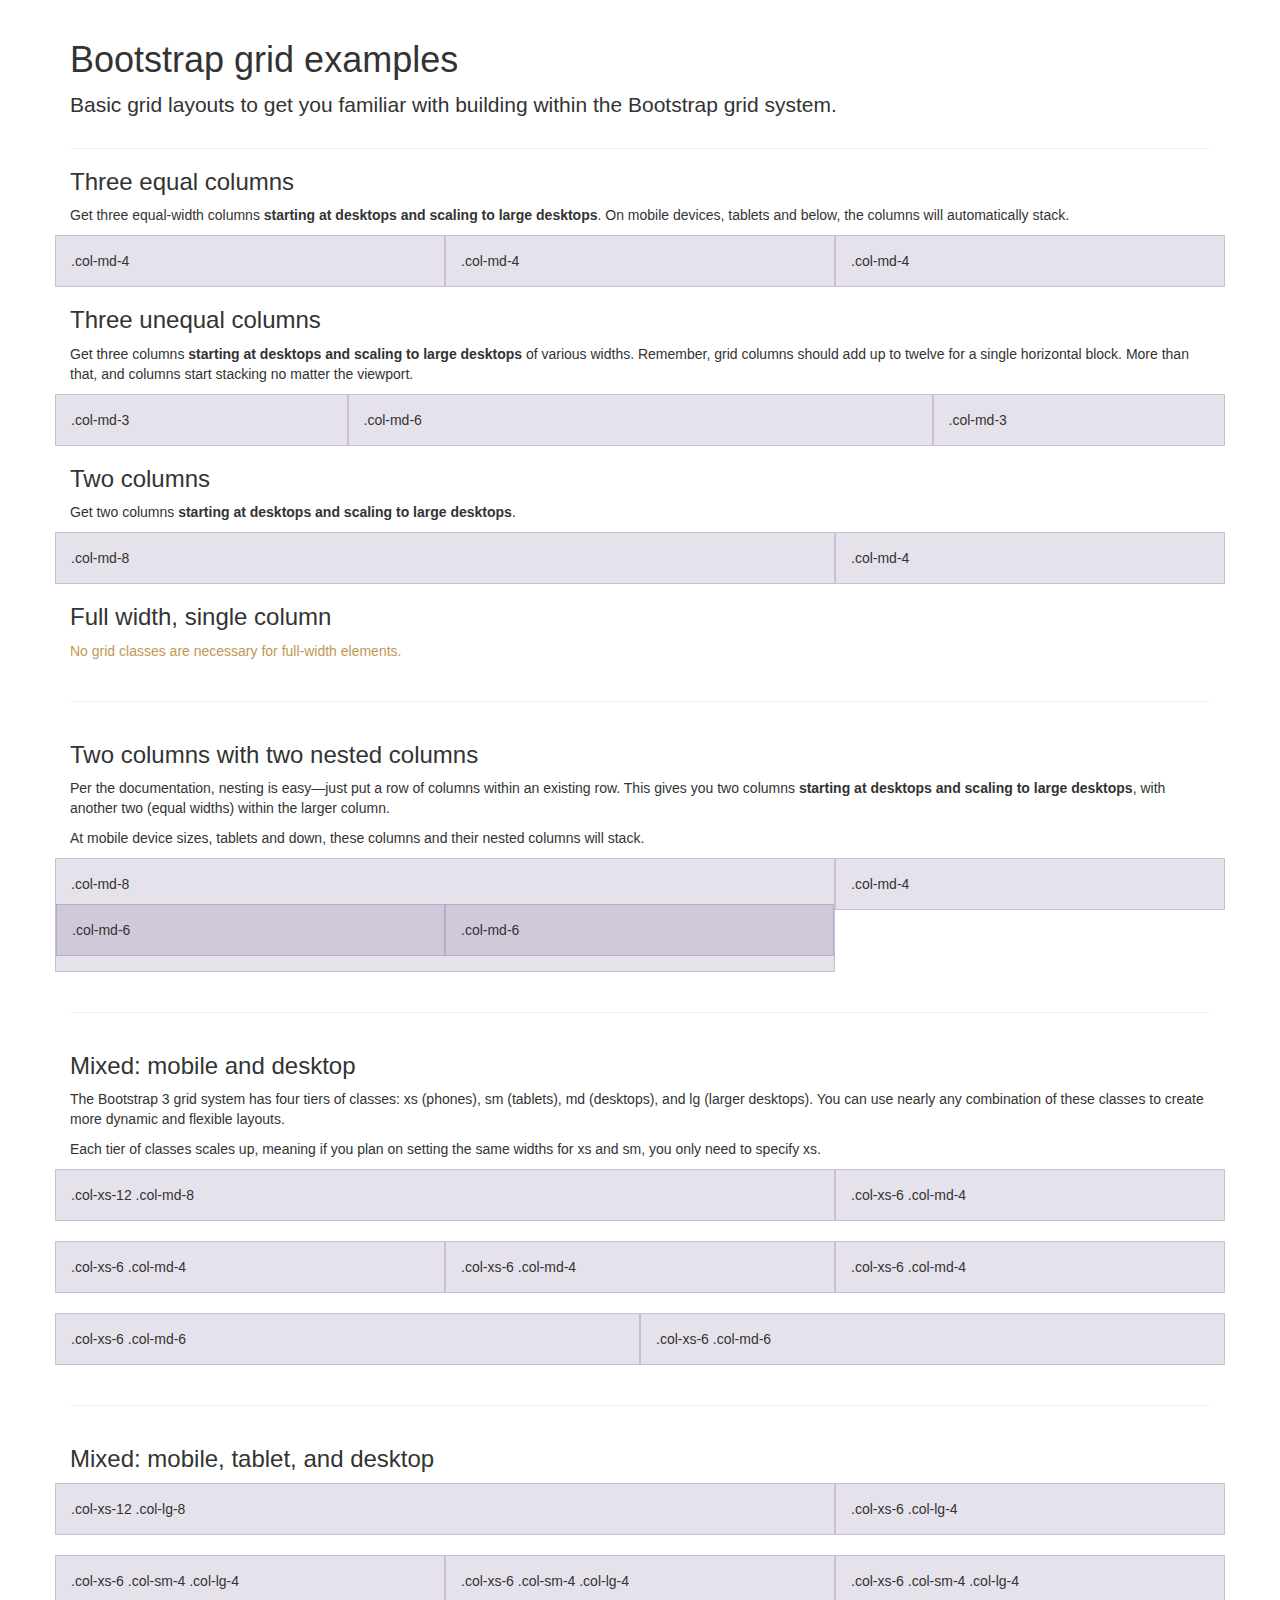
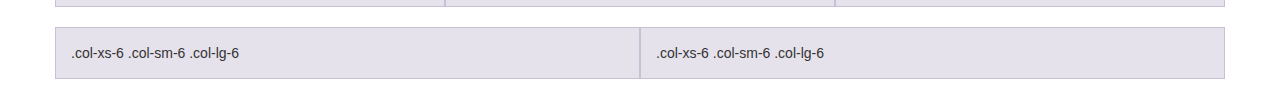
<file: src/files/vendor/twitter-bootstrap/examples/grid/index.html>
<!DOCTYPE html>
<html lang="en">
  <head>
    <meta charset="utf-8">
    <meta name="viewport" content="width=device-width, initial-scale=1.0">
    <meta name="description" content="">
    <meta name="author" content="">
    <link rel="shortcut icon" href="../../assets/ico/favicon.png">

    <title>Grid Template for Bootstrap</title>

    <!-- Bootstrap core CSS -->
    <link href="../../dist/css/bootstrap.css" rel="stylesheet">

    <!-- Custom styles for this template -->
    <link href="grid.css" rel="stylesheet">

    <!-- HTML5 shim and Respond.js IE8 support of HTML5 elements and media queries -->
    <!--[if lt IE 9]>
      <script src="../../assets/js/html5shiv.js"></script>
      <script src="../../assets/js/respond.min.js"></script>
    <![endif]-->
  </head>

  <body>
    <div class="container">

      <div class="page-header">
        <h1>Bootstrap grid examples</h1>
        <p class="lead">Basic grid layouts to get you familiar with building within the Bootstrap grid system.</p>
      </div>

      <h3>Three equal columns</h3>
      <p>Get three equal-width columns <strong>starting at desktops and scaling to large desktops</strong>. On mobile devices, tablets and below, the columns will automatically stack.</p>
      <div class="row">
        <div class="col-md-4">.col-md-4</div>
        <div class="col-md-4">.col-md-4</div>
        <div class="col-md-4">.col-md-4</div>
      </div>

      <h3>Three unequal columns</h3>
      <p>Get three columns <strong>starting at desktops and scaling to large desktops</strong> of various widths. Remember, grid columns should add up to twelve for a single horizontal block. More than that, and columns start stacking no matter the viewport.</p>
      <div class="row">
        <div class="col-md-3">.col-md-3</div>
        <div class="col-md-6">.col-md-6</div>
        <div class="col-md-3">.col-md-3</div>
      </div>

      <h3>Two columns</h3>
      <p>Get two columns <strong>starting at desktops and scaling to large desktops</strong>.</p>
      <div class="row">
        <div class="col-md-8">.col-md-8</div>
        <div class="col-md-4">.col-md-4</div>
      </div>

      <h3>Full width, single column</h3>
      <p class="text-warning">No grid classes are necessary for full-width elements.</p>

      <hr>

      <h3>Two columns with two nested columns</h3>
      <p>Per the documentation, nesting is easy—just put a row of columns within an existing row. This gives you two columns <strong>starting at desktops and scaling to large desktops</strong>, with another two (equal widths) within the larger column.</p>
      <p>At mobile device sizes, tablets and down, these columns and their nested columns will stack.</p>
      <div class="row">
        <div class="col-md-8">
          .col-md-8
          <div class="row">
            <div class="col-md-6">.col-md-6</div>
            <div class="col-md-6">.col-md-6</div>
          </div>
        </div>
        <div class="col-md-4">.col-md-4</div>
      </div>

      <hr>

      <h3>Mixed: mobile and desktop</h3>
      <p>The Bootstrap 3 grid system has four tiers of classes: xs (phones), sm (tablets), md (desktops), and lg (larger desktops). You can use nearly any combination of these classes to create more dynamic and flexible layouts.</p>
      <p>Each tier of classes scales up, meaning if you plan on setting the same widths for xs and sm, you only need to specify xs.</p>
      <div class="row">
        <div class="col-xs-12 col-md-8">.col-xs-12 .col-md-8</div>
        <div class="col-xs-6 col-md-4">.col-xs-6 .col-md-4</div>
      </div>
      <div class="row">
        <div class="col-xs-6 col-md-4">.col-xs-6 .col-md-4</div>
        <div class="col-xs-6 col-md-4">.col-xs-6 .col-md-4</div>
        <div class="col-xs-6 col-md-4">.col-xs-6 .col-md-4</div>
      </div>
      <div class="row">
        <div class="col-xs-6 col-md-6">.col-xs-6 .col-md-6</div>
        <div class="col-xs-6 col-md-6">.col-xs-6 .col-md-6</div>
      </div>

      <hr>

      <h3>Mixed: mobile, tablet, and desktop</h3>
      <p></p>
      <div class="row">
        <div class="col-xs-12 col-sm-8 col-lg-8">.col-xs-12 .col-lg-8</div>
        <div class="col-xs-6 col-sm-4 col-lg-4">.col-xs-6 .col-lg-4</div>
      </div>
      <div class="row">
        <div class="col-xs-6 col-sm-4 col-lg-4">.col-xs-6 .col-sm-4 .col-lg-4</div>
        <div class="col-xs-6 col-sm-4 col-lg-4">.col-xs-6 .col-sm-4 .col-lg-4</div>
        <div class="col-xs-6 col-sm-4 col-lg-4">.col-xs-6 .col-sm-4 .col-lg-4</div>
      </div>
      <div class="row">
        <div class="col-xs-6 col-sm-6 col-lg-6">.col-xs-6 .col-sm-6 .col-lg-6</div>
        <div class="col-xs-6 col-sm-6 col-lg-6">.col-xs-6 .col-sm-6 .col-lg-6</div>
      </div>

    </div> <!-- /container -->


    <!-- Bootstrap core JavaScript
    ================================================== -->
    <!-- Placed at the end of the document so the pages load faster -->
  </body>
</html>
</file>
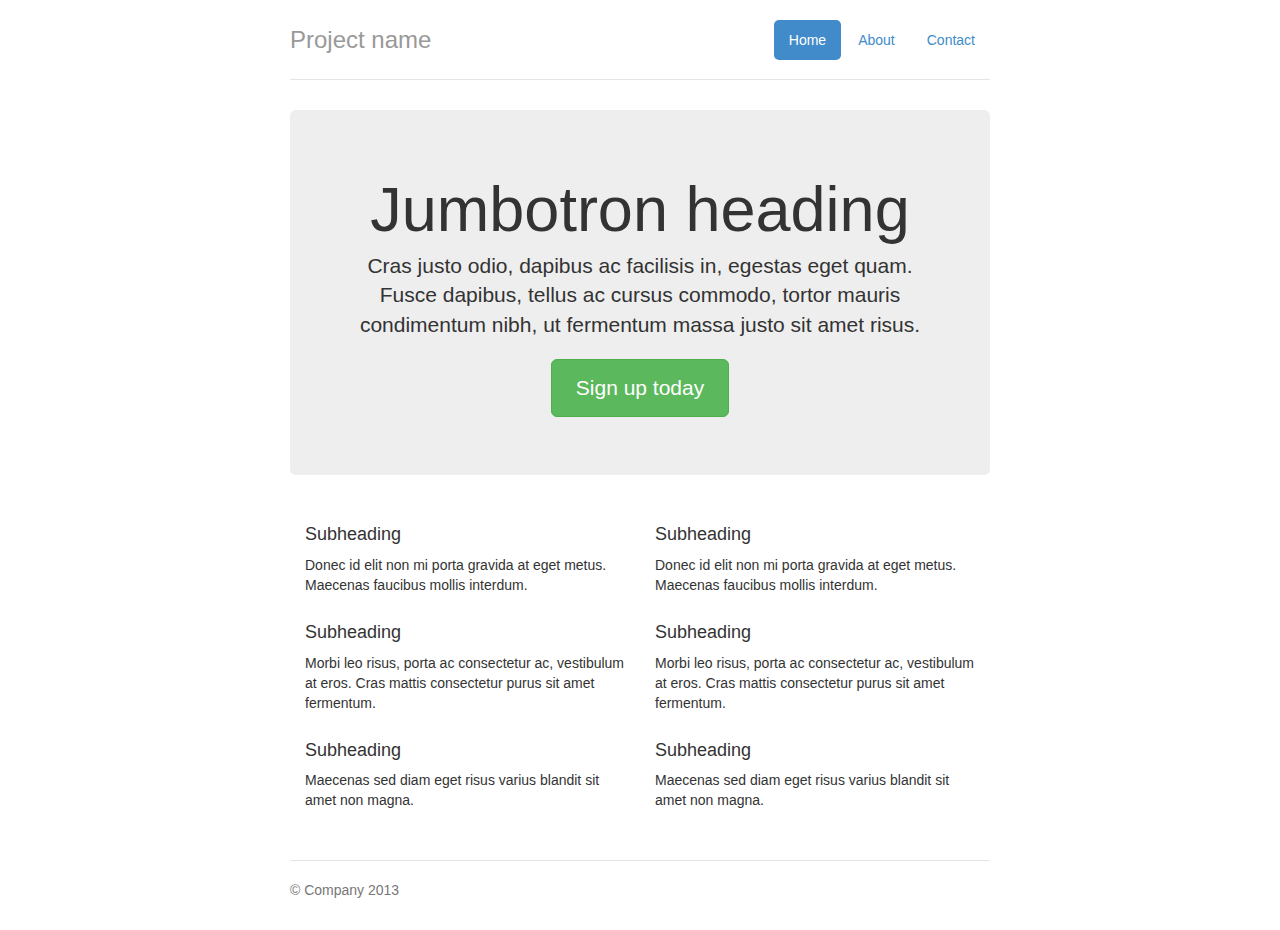
<file: src/files/vendor/twitter-bootstrap/examples/jumbotron-narrow/index.html>
<!DOCTYPE html>
<html lang="en">
  <head>
    <meta charset="utf-8">
    <meta name="viewport" content="width=device-width, initial-scale=1.0">
    <meta name="description" content="">
    <meta name="author" content="">
    <link rel="shortcut icon" href="../../assets/ico/favicon.png">

    <title>Narrow Jumbotron Template for Bootstrap</title>

    <!-- Bootstrap core CSS -->
    <link href="../../dist/css/bootstrap.css" rel="stylesheet">

    <!-- Custom styles for this template -->
    <link href="jumbotron-narrow.css" rel="stylesheet">

    <!-- HTML5 shim and Respond.js IE8 support of HTML5 elements and media queries -->
    <!--[if lt IE 9]>
      <script src="../../assets/js/html5shiv.js"></script>
      <script src="../../assets/js/respond.min.js"></script>
    <![endif]-->
  </head>

  <body>

    <div class="container">
      <div class="header">
        <ul class="nav nav-pills pull-right">
          <li class="active"><a href="#">Home</a></li>
          <li><a href="#">About</a></li>
          <li><a href="#">Contact</a></li>
        </ul>
        <h3 class="text-muted">Project name</h3>
      </div>

      <div class="jumbotron">
        <h1>Jumbotron heading</h1>
        <p class="lead">Cras justo odio, dapibus ac facilisis in, egestas eget quam. Fusce dapibus, tellus ac cursus commodo, tortor mauris condimentum nibh, ut fermentum massa justo sit amet risus.</p>
        <p><a class="btn btn-lg btn-success" href="#">Sign up today</a></p>
      </div>

      <div class="row marketing">
        <div class="col-lg-6">
          <h4>Subheading</h4>
          <p>Donec id elit non mi porta gravida at eget metus. Maecenas faucibus mollis interdum.</p>

          <h4>Subheading</h4>
          <p>Morbi leo risus, porta ac consectetur ac, vestibulum at eros. Cras mattis consectetur purus sit amet fermentum.</p>

          <h4>Subheading</h4>
          <p>Maecenas sed diam eget risus varius blandit sit amet non magna.</p>
        </div>

        <div class="col-lg-6">
          <h4>Subheading</h4>
          <p>Donec id elit non mi porta gravida at eget metus. Maecenas faucibus mollis interdum.</p>

          <h4>Subheading</h4>
          <p>Morbi leo risus, porta ac consectetur ac, vestibulum at eros. Cras mattis consectetur purus sit amet fermentum.</p>

          <h4>Subheading</h4>
          <p>Maecenas sed diam eget risus varius blandit sit amet non magna.</p>
        </div>
      </div>

      <div class="footer">
        <p>&copy; Company 2013</p>
      </div>

    </div> <!-- /container -->


    <!-- Bootstrap core JavaScript
    ================================================== -->
    <!-- Placed at the end of the document so the pages load faster -->
  </body>
</html>
</file>
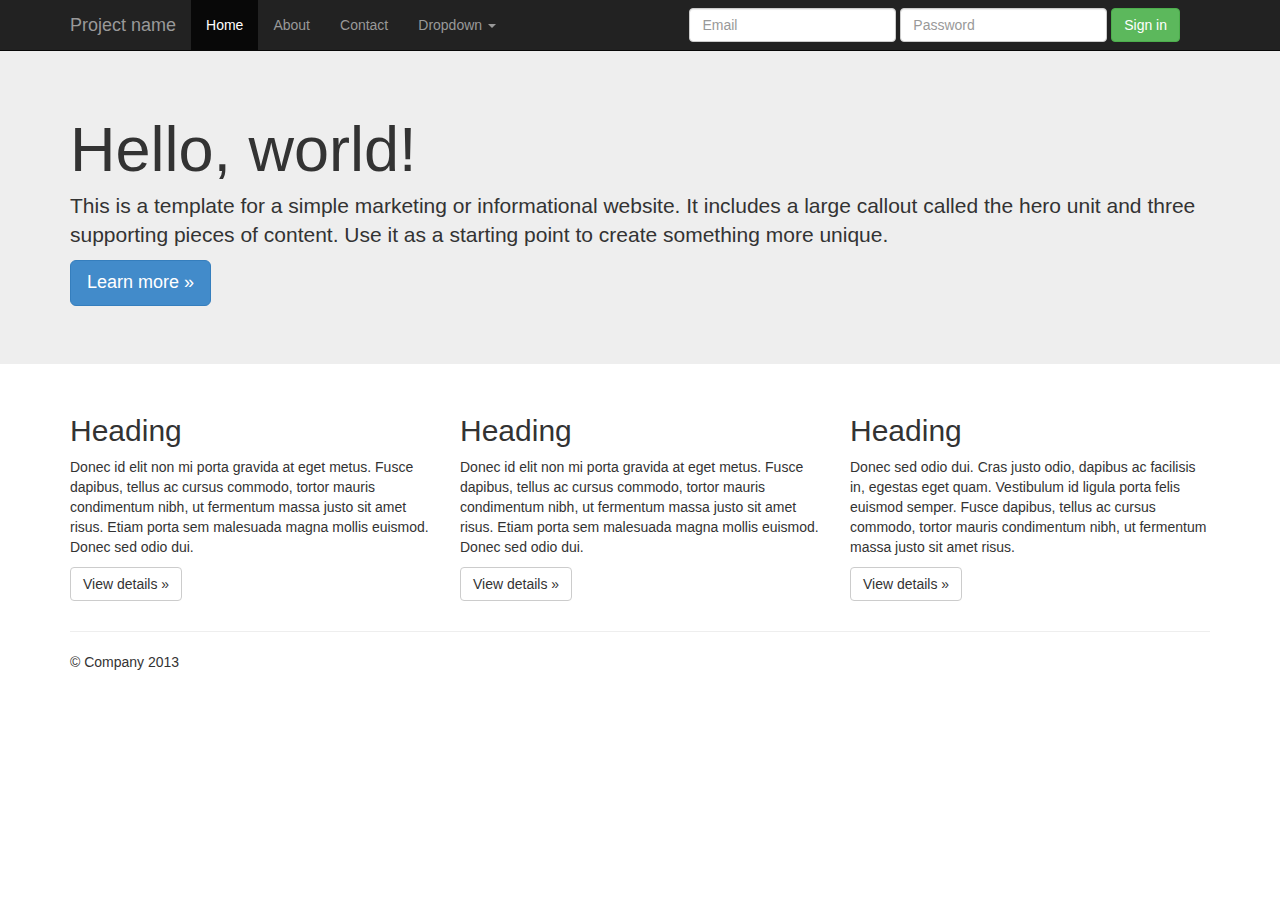
<file: src/files/vendor/twitter-bootstrap/examples/jumbotron/index.html>
<!DOCTYPE html>
<html lang="en">
  <head>
    <meta charset="utf-8">
    <meta name="viewport" content="width=device-width, initial-scale=1.0">
    <meta name="description" content="">
    <meta name="author" content="">
    <link rel="shortcut icon" href="../../assets/ico/favicon.png">

    <title>Jumbotron Template for Bootstrap</title>

    <!-- Bootstrap core CSS -->
    <link href="../../dist/css/bootstrap.css" rel="stylesheet">

    <!-- Custom styles for this template -->
    <link href="jumbotron.css" rel="stylesheet">

    <!-- HTML5 shim and Respond.js IE8 support of HTML5 elements and media queries -->
    <!--[if lt IE 9]>
      <script src="../../assets/js/html5shiv.js"></script>
      <script src="../../assets/js/respond.min.js"></script>
    <![endif]-->
  </head>

  <body>

    <div class="navbar navbar-inverse navbar-fixed-top">
      <div class="container">
        <div class="navbar-header">
          <button type="button" class="navbar-toggle" data-toggle="collapse" data-target=".navbar-collapse">
            <span class="icon-bar"></span>
            <span class="icon-bar"></span>
            <span class="icon-bar"></span>
          </button>
          <a class="navbar-brand" href="#">Project name</a>
        </div>
        <div class="navbar-collapse collapse">
          <ul class="nav navbar-nav">
            <li class="active"><a href="#">Home</a></li>
            <li><a href="#about">About</a></li>
            <li><a href="#contact">Contact</a></li>
            <li class="dropdown">
              <a href="#" class="dropdown-toggle" data-toggle="dropdown">Dropdown <b class="caret"></b></a>
              <ul class="dropdown-menu">
                <li><a href="#">Action</a></li>
                <li><a href="#">Another action</a></li>
                <li><a href="#">Something else here</a></li>
                <li class="divider"></li>
                <li class="dropdown-header">Nav header</li>
                <li><a href="#">Separated link</a></li>
                <li><a href="#">One more separated link</a></li>
              </ul>
            </li>
          </ul>
          <form class="navbar-form navbar-right">
            <div class="form-group">
              <input type="text" placeholder="Email" class="form-control">
            </div>
            <div class="form-group">
              <input type="password" placeholder="Password" class="form-control">
            </div>
            <button type="submit" class="btn btn-success">Sign in</button>
          </form>
        </div><!--/.navbar-collapse -->
      </div>
    </div>

    <!-- Main jumbotron for a primary marketing message or call to action -->
    <div class="jumbotron">
      <div class="container">
        <h1>Hello, world!</h1>
        <p>This is a template for a simple marketing or informational website. It includes a large callout called the hero unit and three supporting pieces of content. Use it as a starting point to create something more unique.</p>
        <p><a class="btn btn-primary btn-lg">Learn more &raquo;</a></p>
      </div>
    </div>

    <div class="container">
      <!-- Example row of columns -->
      <div class="row">
        <div class="col-lg-4">
          <h2>Heading</h2>
          <p>Donec id elit non mi porta gravida at eget metus. Fusce dapibus, tellus ac cursus commodo, tortor mauris condimentum nibh, ut fermentum massa justo sit amet risus. Etiam porta sem malesuada magna mollis euismod. Donec sed odio dui. </p>
          <p><a class="btn btn-default" href="#">View details &raquo;</a></p>
        </div>
        <div class="col-lg-4">
          <h2>Heading</h2>
          <p>Donec id elit non mi porta gravida at eget metus. Fusce dapibus, tellus ac cursus commodo, tortor mauris condimentum nibh, ut fermentum massa justo sit amet risus. Etiam porta sem malesuada magna mollis euismod. Donec sed odio dui. </p>
          <p><a class="btn btn-default" href="#">View details &raquo;</a></p>
       </div>
        <div class="col-lg-4">
          <h2>Heading</h2>
          <p>Donec sed odio dui. Cras justo odio, dapibus ac facilisis in, egestas eget quam. Vestibulum id ligula porta felis euismod semper. Fusce dapibus, tellus ac cursus commodo, tortor mauris condimentum nibh, ut fermentum massa justo sit amet risus.</p>
          <p><a class="btn btn-default" href="#">View details &raquo;</a></p>
        </div>
      </div>

      <hr>

      <footer>
        <p>&copy; Company 2013</p>
      </footer>
    </div> <!-- /container -->


    <!-- Bootstrap core JavaScript
    ================================================== -->
    <!-- Placed at the end of the document so the pages load faster -->
    <script src="../../assets/js/jquery.js"></script>
    <script src="../../dist/js/bootstrap.min.js"></script>
  </body>
</html>
</file>
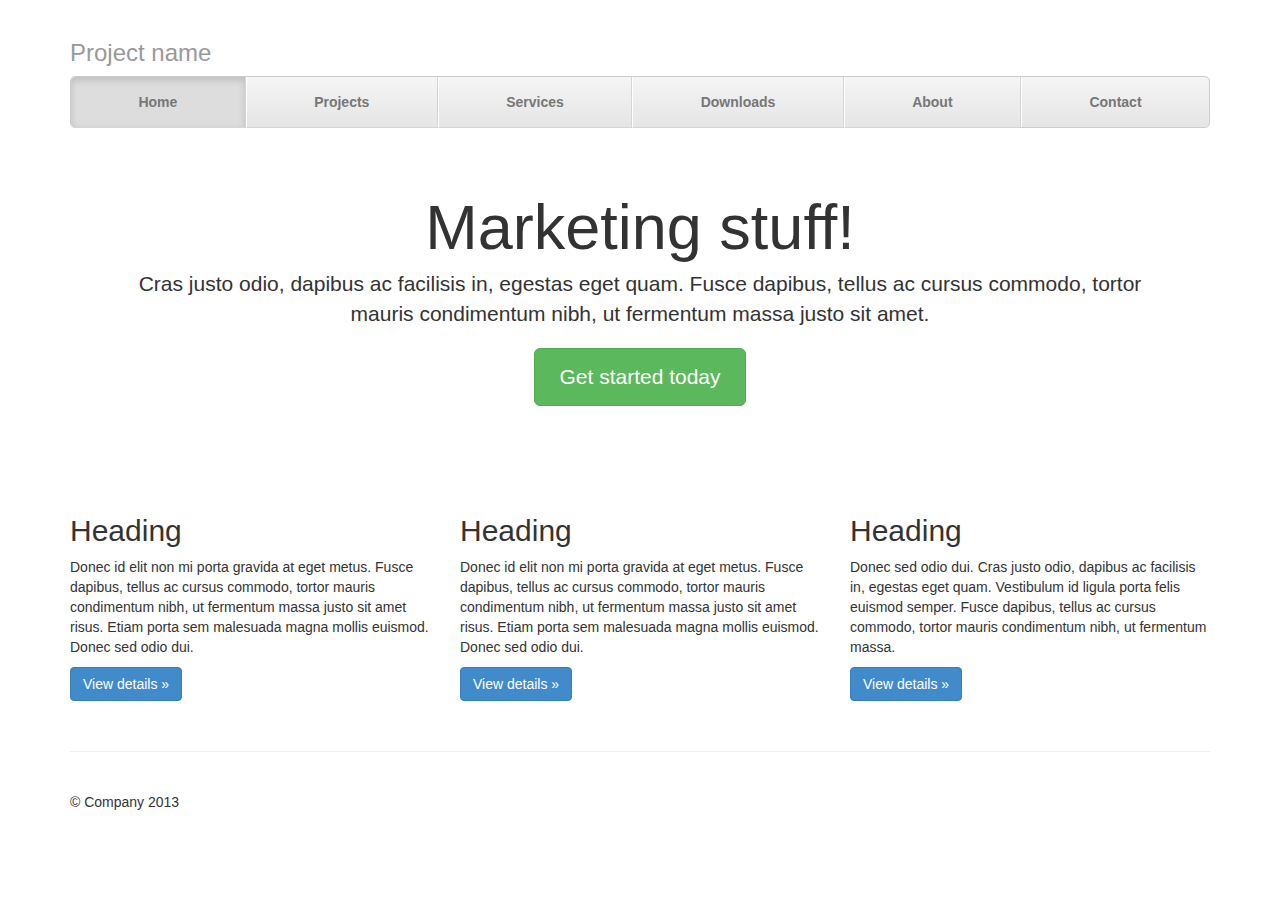
<file: src/files/vendor/twitter-bootstrap/examples/justified-nav/index.html>
<!DOCTYPE html>
<html lang="en">
  <head>
    <meta charset="utf-8">
    <meta name="viewport" content="width=device-width, initial-scale=1.0">
    <meta name="description" content="">
    <meta name="author" content="">
    <link rel="shortcut icon" href="../../assets/ico/favicon.png">

    <title>Justified Nav Template for Bootstrap</title>

    <!-- Bootstrap core CSS -->
    <link href="../../dist/css/bootstrap.css" rel="stylesheet">

    <!-- Custom styles for this template -->
    <link href="justified-nav.css" rel="stylesheet">

    <!-- HTML5 shim and Respond.js IE8 support of HTML5 elements and media queries -->
    <!--[if lt IE 9]>
      <script src="../../assets/js/html5shiv.js"></script>
      <script src="../../assets/js/respond.min.js"></script>
    <![endif]-->
  </head>

  <body>

    <div class="container">

      <div class="masthead">
        <h3 class="text-muted">Project name</h3>
        <ul class="nav nav-justified">
          <li class="active"><a href="#">Home</a></li>
          <li><a href="#">Projects</a></li>
          <li><a href="#">Services</a></li>
          <li><a href="#">Downloads</a></li>
          <li><a href="#">About</a></li>
          <li><a href="#">Contact</a></li>
        </ul>
      </div>

      <!-- Jumbotron -->
      <div class="jumbotron">
        <h1>Marketing stuff!</h1>
        <p class="lead">Cras justo odio, dapibus ac facilisis in, egestas eget quam. Fusce dapibus, tellus ac cursus commodo, tortor mauris condimentum nibh, ut fermentum massa justo sit amet.</p>
        <p><a class="btn btn-lg btn-success" href="#">Get started today</a></p>
      </div>

      <!-- Example row of columns -->
      <div class="row">
        <div class="col-lg-4">
          <h2>Heading</h2>
          <p>Donec id elit non mi porta gravida at eget metus. Fusce dapibus, tellus ac cursus commodo, tortor mauris condimentum nibh, ut fermentum massa justo sit amet risus. Etiam porta sem malesuada magna mollis euismod. Donec sed odio dui. </p>
          <p><a class="btn btn-primary" href="#">View details &raquo;</a></p>
        </div>
        <div class="col-lg-4">
          <h2>Heading</h2>
          <p>Donec id elit non mi porta gravida at eget metus. Fusce dapibus, tellus ac cursus commodo, tortor mauris condimentum nibh, ut fermentum massa justo sit amet risus. Etiam porta sem malesuada magna mollis euismod. Donec sed odio dui. </p>
          <p><a class="btn btn-primary" href="#">View details &raquo;</a></p>
       </div>
        <div class="col-lg-4">
          <h2>Heading</h2>
          <p>Donec sed odio dui. Cras justo odio, dapibus ac facilisis in, egestas eget quam. Vestibulum id ligula porta felis euismod semper. Fusce dapibus, tellus ac cursus commodo, tortor mauris condimentum nibh, ut fermentum massa.</p>
          <p><a class="btn btn-primary" href="#">View details &raquo;</a></p>
        </div>
      </div>

      <!-- Site footer -->
      <div class="footer">
        <p>&copy; Company 2013</p>
      </div>

    </div> <!-- /container -->


    <!-- Bootstrap core JavaScript
    ================================================== -->
    <!-- Placed at the end of the document so the pages load faster -->
  </body>
</html>
</file>
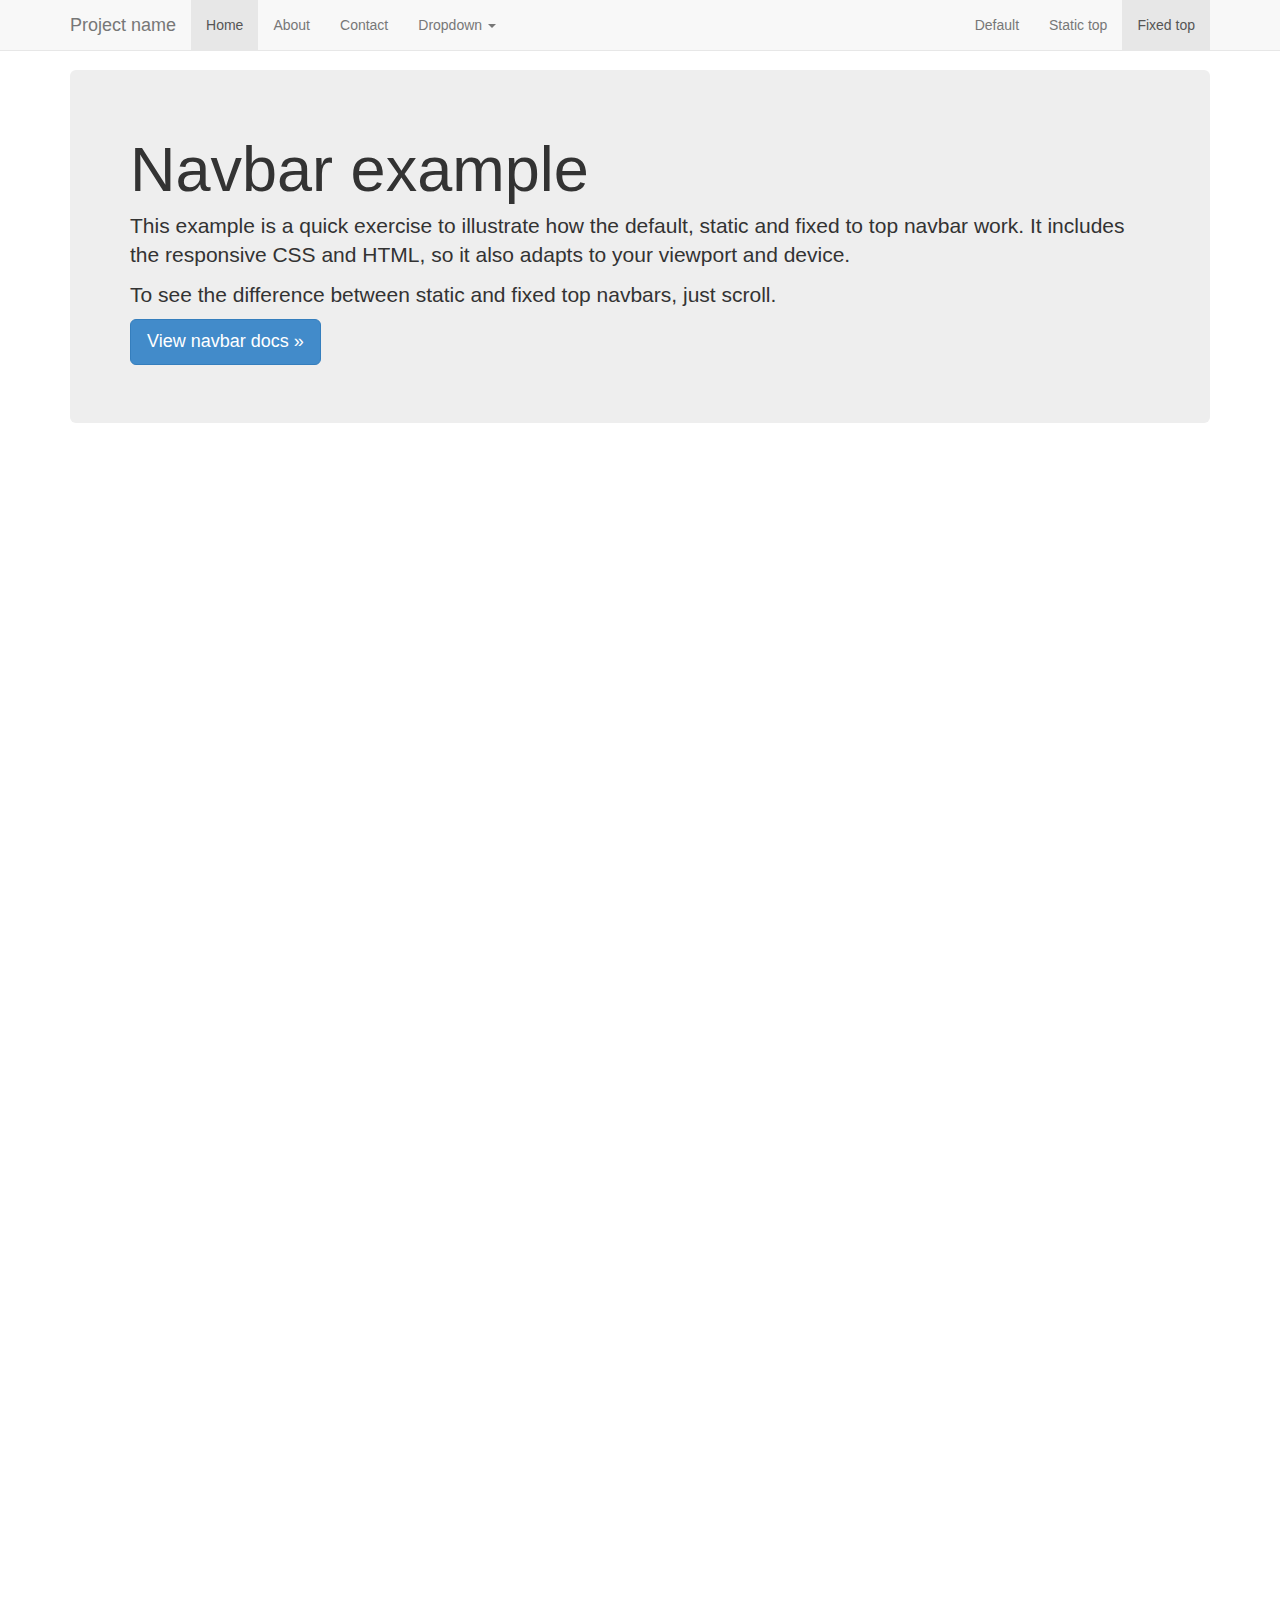
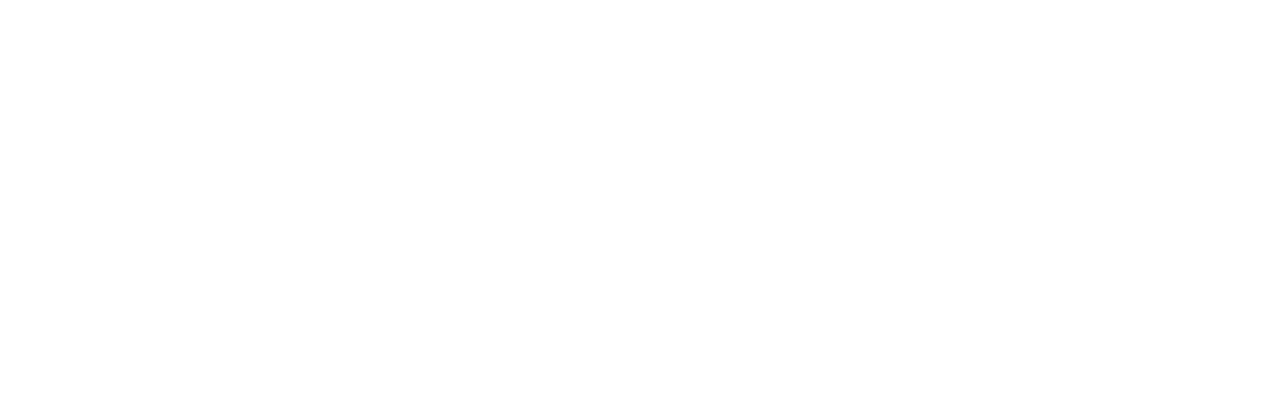
<file: src/files/vendor/twitter-bootstrap/examples/navbar-fixed-top/index.html>
<!DOCTYPE html>
<html lang="en">
  <head>
    <meta charset="utf-8">
    <meta name="viewport" content="width=device-width, initial-scale=1.0">
    <meta name="description" content="">
    <meta name="author" content="">
    <link rel="shortcut icon" href="../../assets/ico/favicon.png">

    <title>Fixed Top Navbar Example for Bootstrap</title>

    <!-- Bootstrap core CSS -->
    <link href="../../dist/css/bootstrap.css" rel="stylesheet">

    <!-- Custom styles for this template -->
    <link href="navbar-fixed-top.css" rel="stylesheet">

    <!-- HTML5 shim and Respond.js IE8 support of HTML5 elements and media queries -->
    <!--[if lt IE 9]>
      <script src="../../assets/js/html5shiv.js"></script>
      <script src="../../assets/js/respond.min.js"></script>
    <![endif]-->
  </head>

  <body>

    <!-- Fixed navbar -->
    <div class="navbar navbar-default navbar-fixed-top">
      <div class="container">
        <div class="navbar-header">
          <button type="button" class="navbar-toggle" data-toggle="collapse" data-target=".navbar-collapse">
            <span class="icon-bar"></span>
            <span class="icon-bar"></span>
            <span class="icon-bar"></span>
          </button>
          <a class="navbar-brand" href="#">Project name</a>
        </div>
        <div class="navbar-collapse collapse">
          <ul class="nav navbar-nav">
            <li class="active"><a href="#">Home</a></li>
            <li><a href="#about">About</a></li>
            <li><a href="#contact">Contact</a></li>
            <li class="dropdown">
              <a href="#" class="dropdown-toggle" data-toggle="dropdown">Dropdown <b class="caret"></b></a>
              <ul class="dropdown-menu">
                <li><a href="#">Action</a></li>
                <li><a href="#">Another action</a></li>
                <li><a href="#">Something else here</a></li>
                <li class="divider"></li>
                <li class="dropdown-header">Nav header</li>
                <li><a href="#">Separated link</a></li>
                <li><a href="#">One more separated link</a></li>
              </ul>
            </li>
          </ul>
          <ul class="nav navbar-nav navbar-right">
            <li><a href="../navbar/">Default</a></li>
            <li><a href="../navbar-static-top/">Static top</a></li>
            <li class="active"><a href="./">Fixed top</a></li>
          </ul>
        </div><!--/.nav-collapse -->
      </div>
    </div>

    <div class="container">

      <!-- Main component for a primary marketing message or call to action -->
      <div class="jumbotron">
        <h1>Navbar example</h1>
        <p>This example is a quick exercise to illustrate how the default, static and fixed to top navbar work. It includes the responsive CSS and HTML, so it also adapts to your viewport and device.</p>
        <p>To see the difference between static and fixed top navbars, just scroll.</p>
        <p>
          <a class="btn btn-lg btn-primary" href="../../components/#navbar">View navbar docs &raquo;</a>
        </p>
      </div>

    </div> <!-- /container -->


    <!-- Bootstrap core JavaScript
    ================================================== -->
    <!-- Placed at the end of the document so the pages load faster -->
    <script src="../../assets/js/jquery.js"></script>
    <script src="../../dist/js/bootstrap.min.js"></script>
  </body>
</html>
</file>
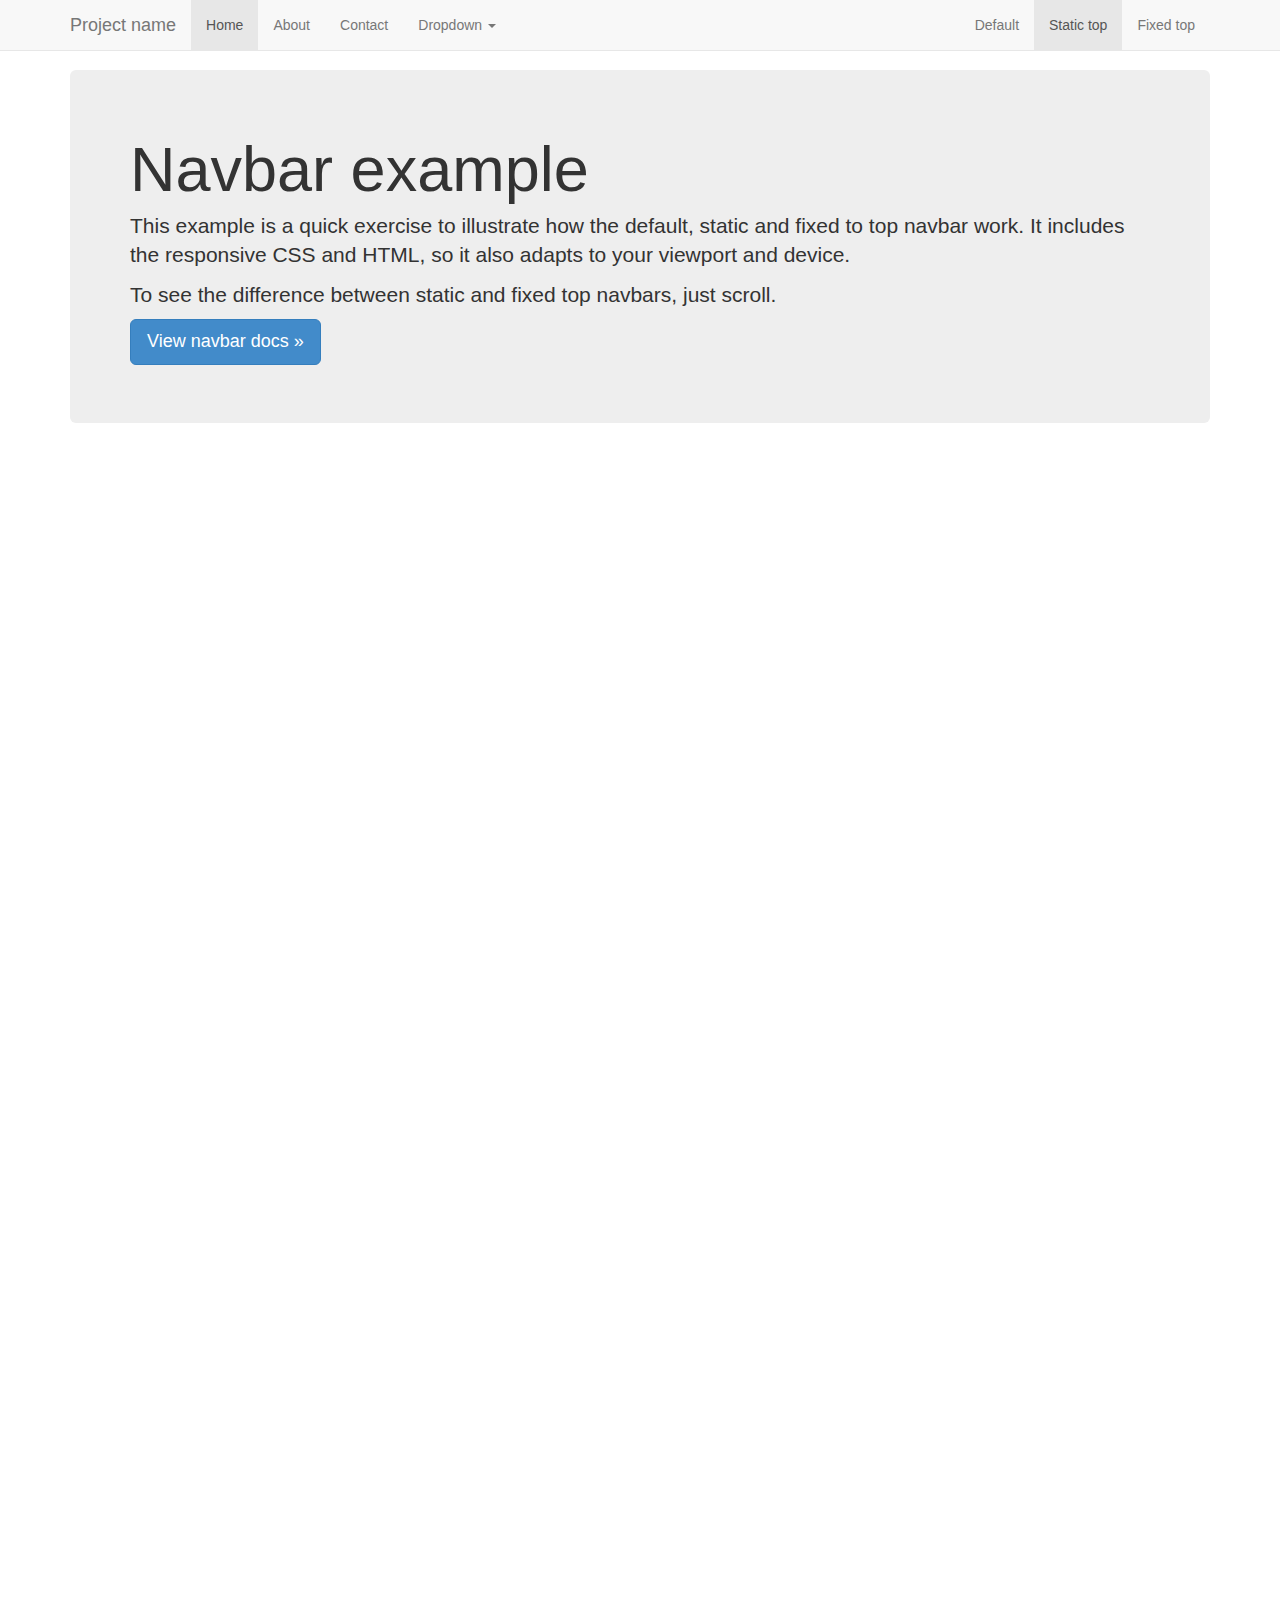
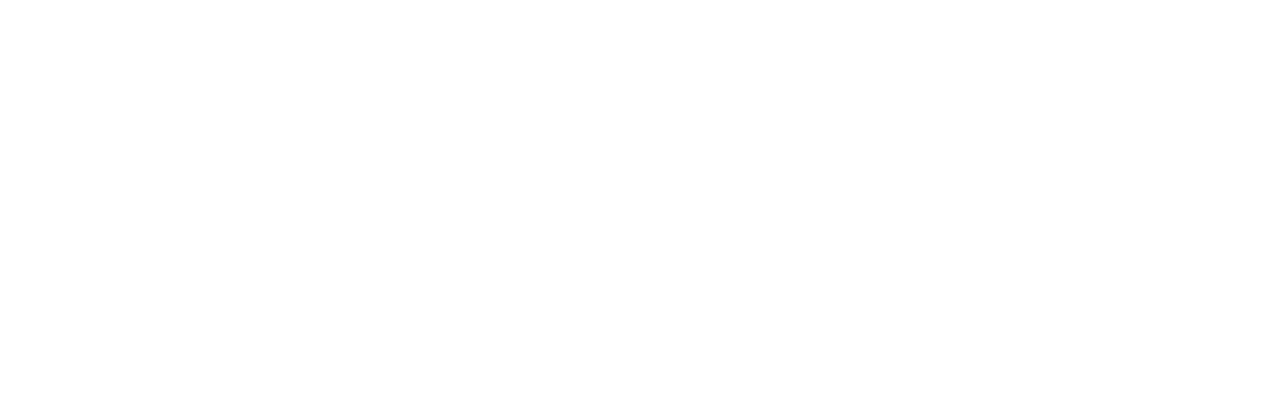
<file: src/files/vendor/twitter-bootstrap/examples/navbar-static-top/index.html>
<!DOCTYPE html>
<html lang="en">
  <head>
    <meta charset="utf-8">
    <meta name="viewport" content="width=device-width, initial-scale=1.0">
    <meta name="description" content="">
    <meta name="author" content="">
    <link rel="shortcut icon" href="../../assets/ico/favicon.png">

    <title>Static Top Navbar Example for Bootstrap</title>

    <!-- Bootstrap core CSS -->
    <link href="../../dist/css/bootstrap.css" rel="stylesheet">

    <!-- Custom styles for this template -->
    <link href="navbar-static-top.css" rel="stylesheet">

    <!-- HTML5 shim and Respond.js IE8 support of HTML5 elements and media queries -->
    <!--[if lt IE 9]>
      <script src="../../assets/js/html5shiv.js"></script>
      <script src="../../assets/js/respond.min.js"></script>
    <![endif]-->
  </head>

  <body>

    <!-- Static navbar -->
    <div class="navbar navbar-default navbar-static-top">
      <div class="container">
        <div class="navbar-header">
          <button type="button" class="navbar-toggle" data-toggle="collapse" data-target=".navbar-collapse">
            <span class="icon-bar"></span>
            <span class="icon-bar"></span>
            <span class="icon-bar"></span>
          </button>
          <a class="navbar-brand" href="#">Project name</a>
        </div>
        <div class="navbar-collapse collapse">
          <ul class="nav navbar-nav">
            <li class="active"><a href="#">Home</a></li>
            <li><a href="#about">About</a></li>
            <li><a href="#contact">Contact</a></li>
            <li class="dropdown">
              <a href="#" class="dropdown-toggle" data-toggle="dropdown">Dropdown <b class="caret"></b></a>
              <ul class="dropdown-menu">
                <li><a href="#">Action</a></li>
                <li><a href="#">Another action</a></li>
                <li><a href="#">Something else here</a></li>
                <li class="divider"></li>
                <li class="dropdown-header">Nav header</li>
                <li><a href="#">Separated link</a></li>
                <li><a href="#">One more separated link</a></li>
              </ul>
            </li>
          </ul>
          <ul class="nav navbar-nav navbar-right">
            <li><a href="../navbar/">Default</a></li>
            <li class="active"><a href="./">Static top</a></li>
            <li><a href="../navbar-fixed-top/">Fixed top</a></li>
          </ul>
        </div><!--/.nav-collapse -->
      </div>
    </div>


    <div class="container">

      <!-- Main component for a primary marketing message or call to action -->
      <div class="jumbotron">
        <h1>Navbar example</h1>
        <p>This example is a quick exercise to illustrate how the default, static and fixed to top navbar work. It includes the responsive CSS and HTML, so it also adapts to your viewport and device.</p>
        <p>To see the difference between static and fixed top navbars, just scroll.</p>
        <p>
          <a class="btn btn-lg btn-primary" href="../../components/#navbar">View navbar docs &raquo;</a>
        </p>
      </div>

    </div> <!-- /container -->


    <!-- Bootstrap core JavaScript
    ================================================== -->
    <!-- Placed at the end of the document so the pages load faster -->
    <script src="../../assets/js/jquery.js"></script>
    <script src="../../dist/js/bootstrap.min.js"></script>
  </body>
</html>
</file>
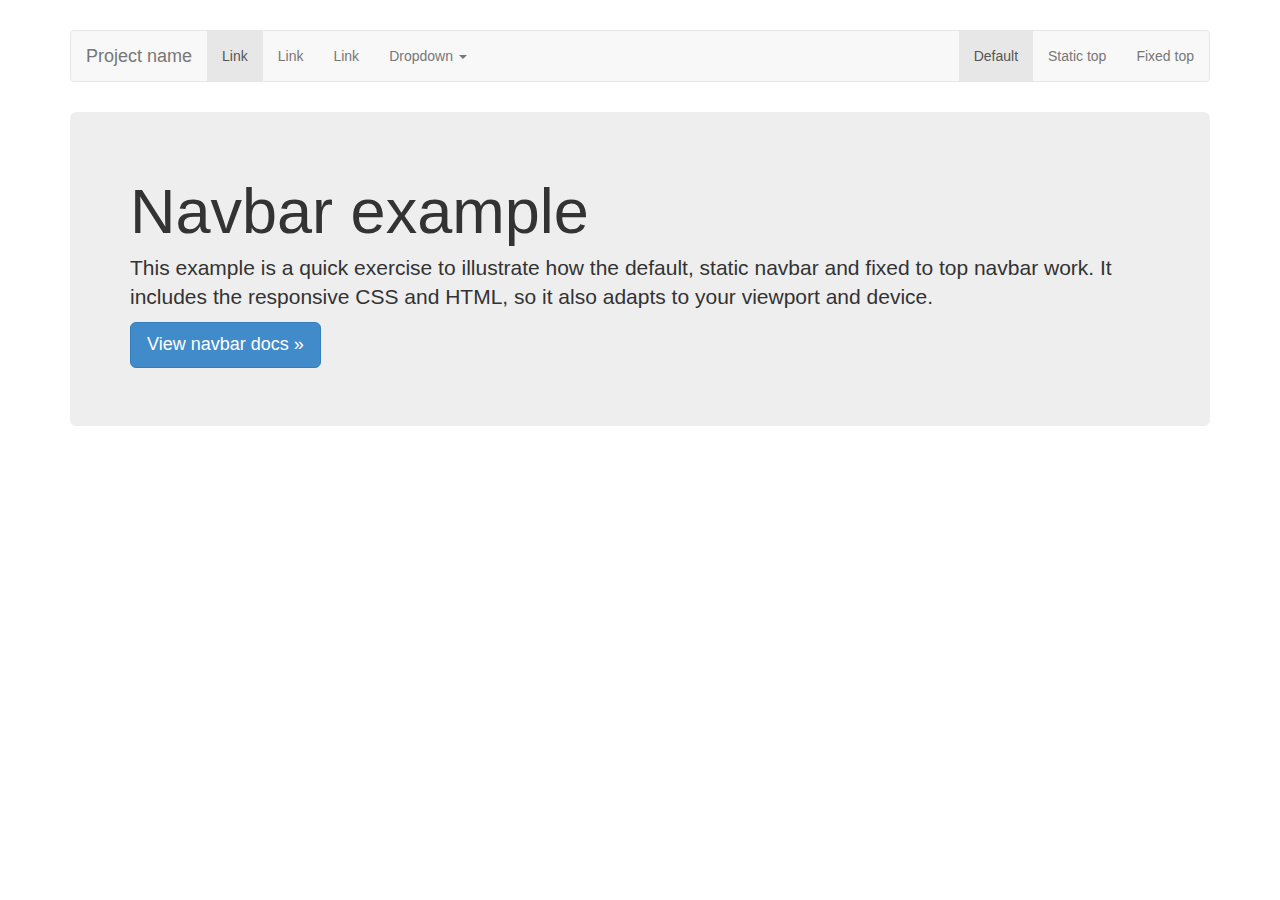
<file: src/files/vendor/twitter-bootstrap/examples/navbar/index.html>
<!DOCTYPE html>
<html lang="en">
  <head>
    <meta charset="utf-8">
    <meta name="viewport" content="width=device-width, initial-scale=1.0">
    <meta name="description" content="">
    <meta name="author" content="">
    <link rel="shortcut icon" href="../../assets/ico/favicon.png">

    <title>Navbar Template for Bootstrap</title>

    <!-- Bootstrap core CSS -->
    <link href="../../dist/css/bootstrap.css" rel="stylesheet">

    <!-- Custom styles for this template -->
    <link href="navbar.css" rel="stylesheet">

    <!-- HTML5 shim and Respond.js IE8 support of HTML5 elements and media queries -->
    <!--[if lt IE 9]>
      <script src="../../assets/js/html5shiv.js"></script>
      <script src="../../assets/js/respond.min.js"></script>
    <![endif]-->
  </head>

  <body>

    <div class="container">

      <!-- Static navbar -->
      <div class="navbar navbar-default">
        <div class="navbar-header">
          <button type="button" class="navbar-toggle" data-toggle="collapse" data-target=".navbar-collapse">
            <span class="icon-bar"></span>
            <span class="icon-bar"></span>
            <span class="icon-bar"></span>
          </button>
          <a class="navbar-brand" href="#">Project name</a>
        </div>
        <div class="navbar-collapse collapse">
          <ul class="nav navbar-nav">
            <li class="active"><a href="#">Link</a></li>
            <li><a href="#">Link</a></li>
            <li><a href="#">Link</a></li>
            <li class="dropdown">
              <a href="#" class="dropdown-toggle" data-toggle="dropdown">Dropdown <b class="caret"></b></a>
              <ul class="dropdown-menu">
                <li><a href="#">Action</a></li>
                <li><a href="#">Another action</a></li>
                <li><a href="#">Something else here</a></li>
                <li class="divider"></li>
                <li class="dropdown-header">Nav header</li>
                <li><a href="#">Separated link</a></li>
                <li><a href="#">One more separated link</a></li>
              </ul>
            </li>
          </ul>
          <ul class="nav navbar-nav navbar-right">
            <li class="active"><a href="./">Default</a></li>
            <li><a href="../navbar-static-top/">Static top</a></li>
            <li><a href="../navbar-fixed-top/">Fixed top</a></li>
          </ul>
        </div><!--/.nav-collapse -->
      </div>

      <!-- Main component for a primary marketing message or call to action -->
      <div class="jumbotron">
        <h1>Navbar example</h1>
        <p>This example is a quick exercise to illustrate how the default, static navbar and fixed to top navbar work. It includes the responsive CSS and HTML, so it also adapts to your viewport and device.</p>
        <p>
          <a class="btn btn-lg btn-primary" href="../../components/#navbar">View navbar docs &raquo;</a>
        </p>
      </div>

    </div> <!-- /container -->


    <!-- Bootstrap core JavaScript
    ================================================== -->
    <!-- Placed at the end of the document so the pages load faster -->
    <script src="../../assets/js/jquery.js"></script>
    <script src="../../dist/js/bootstrap.min.js"></script>
  </body>
</html>
</file>
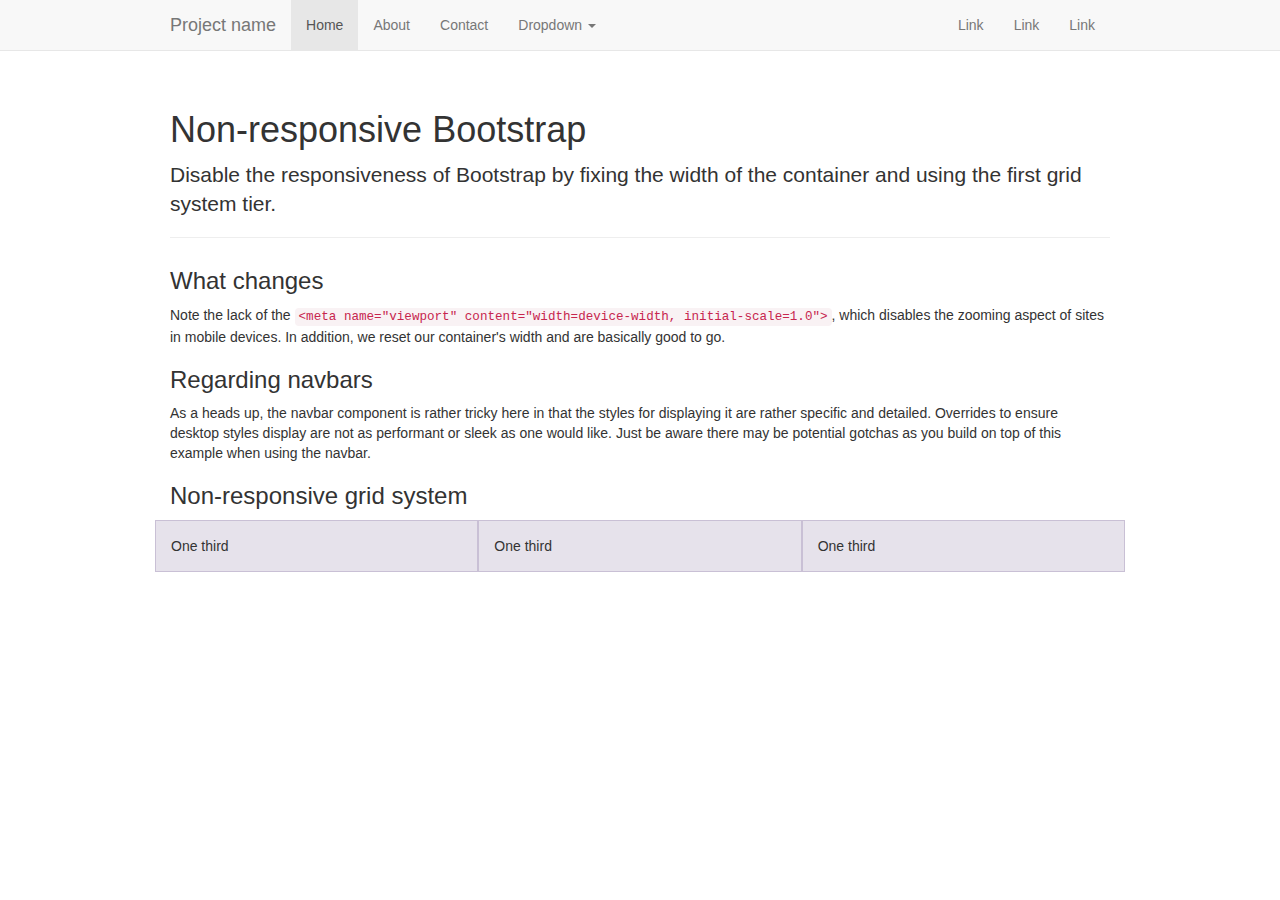
<file: src/files/vendor/twitter-bootstrap/examples/non-responsive/index.html>
<!DOCTYPE html>
<html lang="en">
  <head>
    <meta charset="utf-8">
    <meta name="description" content="">
    <meta name="author" content="">

    <!-- Note there is no responsive meta tag here -->

    <link rel="shortcut icon" href="../../assets/ico/favicon.png">

    <title>Non-responsive Template for Bootstrap</title>

    <!-- Bootstrap core CSS -->
    <link href="../../dist/css/bootstrap.css" rel="stylesheet">

    <!-- Custom styles for this template -->
    <link href="non-responsive.css" rel="stylesheet">

    <!-- HTML5 shim and Respond.js IE8 support of HTML5 elements and media queries -->
    <!--[if lt IE 9]>
      <script src="../../assets/js/html5shiv.js"></script>
      <script src="../../assets/js/respond.min.js"></script>
    <![endif]-->
  </head>

  <body>

    <!-- Fixed navbar -->
    <div class="navbar navbar-default navbar-fixed-top">
      <div class="container">
        <div class="navbar-header">
          <button type="button" class="navbar-toggle" data-toggle="collapse" data-target=".navbar-collapse">
            <span class="icon-bar"></span>
            <span class="icon-bar"></span>
            <span class="icon-bar"></span>
          </button>
          <a class="navbar-brand" href="#">Project name</a>
        </div>
        <div class="navbar-collapse collapse">
          <ul class="nav navbar-nav">
            <li class="active"><a href="#">Home</a></li>
            <li><a href="#about">About</a></li>
            <li><a href="#contact">Contact</a></li>
            <li class="dropdown">
              <a href="#" class="dropdown-toggle" data-toggle="dropdown">Dropdown <b class="caret"></b></a>
              <ul class="dropdown-menu">
                <li><a href="#">Action</a></li>
                <li><a href="#">Another action</a></li>
                <li><a href="#">Something else here</a></li>
                <li class="divider"></li>
                <li class="dropdown-header">Nav header</li>
                <li><a href="#">Separated link</a></li>
                <li><a href="#">One more separated link</a></li>
              </ul>
            </li>
          </ul>
          <ul class="nav navbar-nav navbar-right">
            <li><a href="#">Link</a></li>
            <li><a href="#">Link</a></li>
            <li><a href="#">Link</a></li>
          </ul>
        </div><!--/.nav-collapse -->
      </div>
    </div>

    <div class="container">

      <div class="page-header">
        <h1>Non-responsive Bootstrap</h1>
        <p class="lead">Disable the responsiveness of Bootstrap by fixing the width of the container and using the first grid system tier.</p>
      </div>

      <h3>What changes</h3>
      <p>Note the lack of the <code>&lt;meta name="viewport" content="width=device-width, initial-scale=1.0"&gt;</code>, which disables the zooming aspect of sites in mobile devices. In addition, we reset our container's width and are basically good to go.</p>

      <h3>Regarding navbars</h3>
      <p>As a heads up, the navbar component is rather tricky here in that the styles for displaying it are rather specific and detailed. Overrides to ensure desktop styles display are not as performant or sleek as one would like. Just be aware there may be potential gotchas as you build on top of this example when using the navbar.</p>

      <h3>Non-responsive grid system</h3>
      <div class="row">
        <div class="col-xs-4">One third</div>
        <div class="col-xs-4">One third</div>
        <div class="col-xs-4">One third</div>
      </div>

    </div> <!-- /container -->


    <!-- Bootstrap core JavaScript
    ================================================== -->
    <!-- Placed at the end of the document so the pages load faster -->
    <script src="../../assets/js/jquery.js"></script>
    <script src="../../dist/js/bootstrap.min.js"></script>
  </body>
</html>
</file>
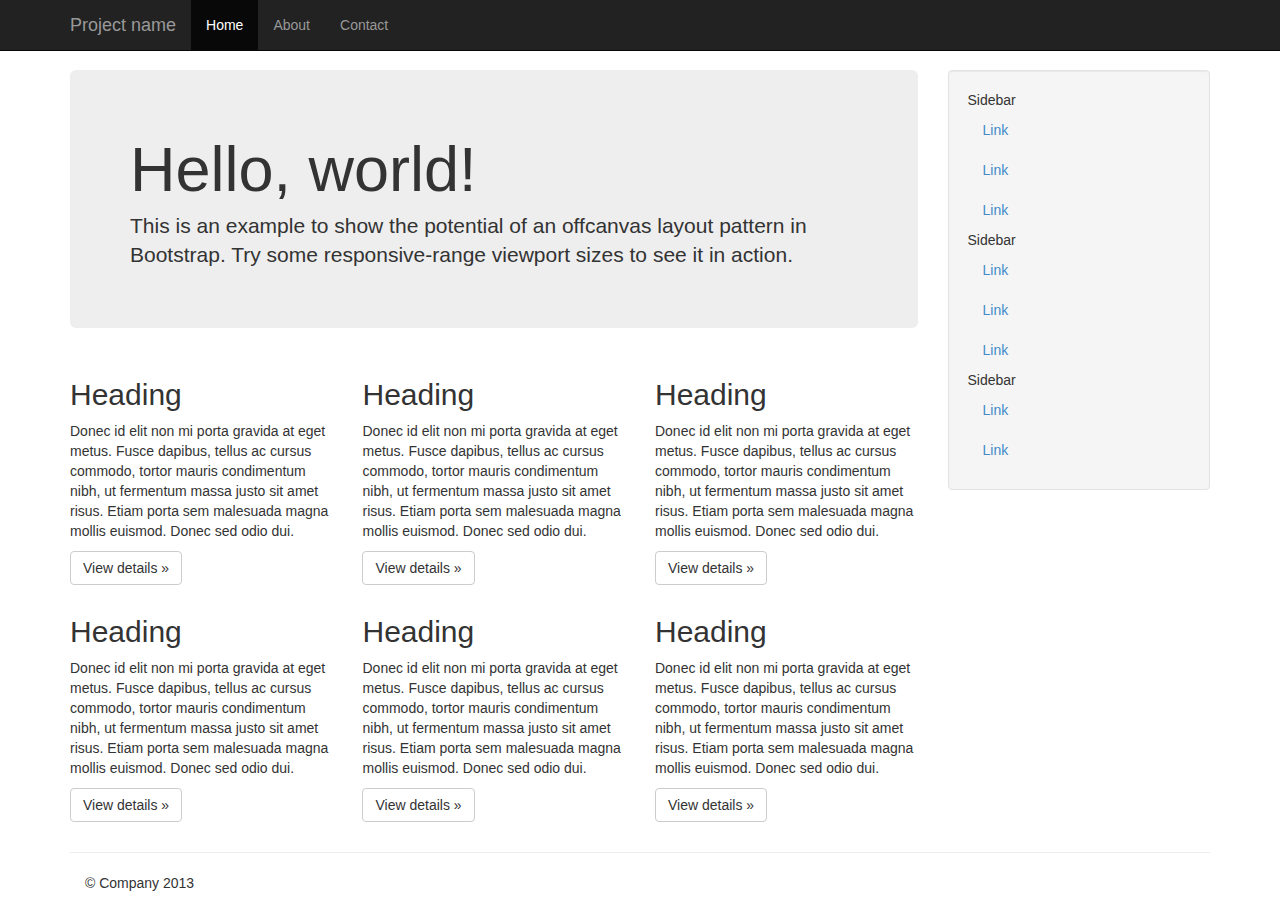
<file: src/files/vendor/twitter-bootstrap/examples/offcanvas/index.html>
<!DOCTYPE html>
<html lang="en">
  <head>
    <meta charset="utf-8">
    <meta name="viewport" content="width=device-width, initial-scale=1.0">
    <meta name="description" content="">
    <meta name="author" content="">
    <link rel="shortcut icon" href="../../assets/ico/favicon.png">

    <title>Off Canvas Template for Bootstrap</title>

    <!-- Bootstrap core CSS -->
    <link href="../../dist/css/bootstrap.min.css" rel="stylesheet">

    <!-- Custom styles for this template -->
    <link href="offcanvas.css" rel="stylesheet">

    <!-- HTML5 shim and Respond.js IE8 support of HTML5 elements and media queries -->
    <!--[if lt IE 9]>
      <script src="../../assets/js/html5shiv.js"></script>
      <script src="../../assets/js/respond.min.js"></script>
    <![endif]-->
  </head>

  <body>
    <div class="navbar navbar-fixed-top navbar-inverse" role="navigation">
      <div class="container">
        <div class="navbar-header">
          <button type="button" class="navbar-toggle" data-toggle="collapse" data-target=".navbar-collapse">
            <span class="icon-bar"></span>
            <span class="icon-bar"></span>
            <span class="icon-bar"></span>
          </button>
          <a class="navbar-brand" href="#">Project name</a>
        </div>
        <div class="collapse navbar-collapse">
          <ul class="nav navbar-nav">
            <li class="active"><a href="#">Home</a></li>
            <li><a href="#about">About</a></li>
            <li><a href="#contact">Contact</a></li>
          </ul>
        </div><!-- /.nav-collapse -->
      </div><!-- /.container -->
    </div><!-- /.navbar -->

    <div class="container">

      <div class="row row-offcanvas row-offcanvas-right">
        <div class="col-xs-12 col-sm-9">
          <p class="pull-right visible-xs">
            <button type="button" class="btn btn-primary btn-xs" data-toggle="offcanvas">Toggle nav</button>
          </p>
          <div class="jumbotron">
            <h1>Hello, world!</h1>
            <p>This is an example to show the potential of an offcanvas layout pattern in Bootstrap. Try some responsive-range viewport sizes to see it in action.</p>
          </div>
          <div class="row">
            <div class="col-6 col-sm-6 col-lg-4">
              <h2>Heading</h2>
              <p>Donec id elit non mi porta gravida at eget metus. Fusce dapibus, tellus ac cursus commodo, tortor mauris condimentum nibh, ut fermentum massa justo sit amet risus. Etiam porta sem malesuada magna mollis euismod. Donec sed odio dui. </p>
              <p><a class="btn btn-default" href="#">View details &raquo;</a></p>
            </div><!--/span-->
            <div class="col-6 col-sm-6 col-lg-4">
              <h2>Heading</h2>
              <p>Donec id elit non mi porta gravida at eget metus. Fusce dapibus, tellus ac cursus commodo, tortor mauris condimentum nibh, ut fermentum massa justo sit amet risus. Etiam porta sem malesuada magna mollis euismod. Donec sed odio dui. </p>
              <p><a class="btn btn-default" href="#">View details &raquo;</a></p>
            </div><!--/span-->
            <div class="col-6 col-sm-6 col-lg-4">
              <h2>Heading</h2>
              <p>Donec id elit non mi porta gravida at eget metus. Fusce dapibus, tellus ac cursus commodo, tortor mauris condimentum nibh, ut fermentum massa justo sit amet risus. Etiam porta sem malesuada magna mollis euismod. Donec sed odio dui. </p>
              <p><a class="btn btn-default" href="#">View details &raquo;</a></p>
            </div><!--/span-->
            <div class="col-6 col-sm-6 col-lg-4">
              <h2>Heading</h2>
              <p>Donec id elit non mi porta gravida at eget metus. Fusce dapibus, tellus ac cursus commodo, tortor mauris condimentum nibh, ut fermentum massa justo sit amet risus. Etiam porta sem malesuada magna mollis euismod. Donec sed odio dui. </p>
              <p><a class="btn btn-default" href="#">View details &raquo;</a></p>
            </div><!--/span-->
            <div class="col-6 col-sm-6 col-lg-4">
              <h2>Heading</h2>
              <p>Donec id elit non mi porta gravida at eget metus. Fusce dapibus, tellus ac cursus commodo, tortor mauris condimentum nibh, ut fermentum massa justo sit amet risus. Etiam porta sem malesuada magna mollis euismod. Donec sed odio dui. </p>
              <p><a class="btn btn-default" href="#">View details &raquo;</a></p>
            </div><!--/span-->
            <div class="col-6 col-sm-6 col-lg-4">
              <h2>Heading</h2>
              <p>Donec id elit non mi porta gravida at eget metus. Fusce dapibus, tellus ac cursus commodo, tortor mauris condimentum nibh, ut fermentum massa justo sit amet risus. Etiam porta sem malesuada magna mollis euismod. Donec sed odio dui. </p>
              <p><a class="btn btn-default" href="#">View details &raquo;</a></p>
            </div><!--/span-->
          </div><!--/row-->
        </div><!--/span-->

        <div class="col-xs-6 col-sm-3 sidebar-offcanvas" id="sidebar" role="navigation">
          <div class="well sidebar-nav">
            <ul class="nav">
              <li>Sidebar</li>
              <li class="active"><a href="#">Link</a></li>
              <li><a href="#">Link</a></li>
              <li><a href="#">Link</a></li>
              <li>Sidebar</li>
              <li><a href="#">Link</a></li>
              <li><a href="#">Link</a></li>
              <li><a href="#">Link</a></li>
              <li>Sidebar</li>
              <li><a href="#">Link</a></li>
              <li><a href="#">Link</a></li>
            </ul>
          </div><!--/.well -->
        </div><!--/span-->
      </div><!--/row-->

      <hr>

      <footer>
        <p>&copy; Company 2013</p>
      </footer>

    </div><!--/.container-->



    <!-- Bootstrap core JavaScript
    ================================================== -->
    <!-- Placed at the end of the document so the pages load faster -->
    <script src="../../assets/js/jquery.js"></script>
    <script src="../../dist/js/bootstrap.min.js"></script>
    <script src="offcanvas.js"></script>
  </body>
</html>
</file>
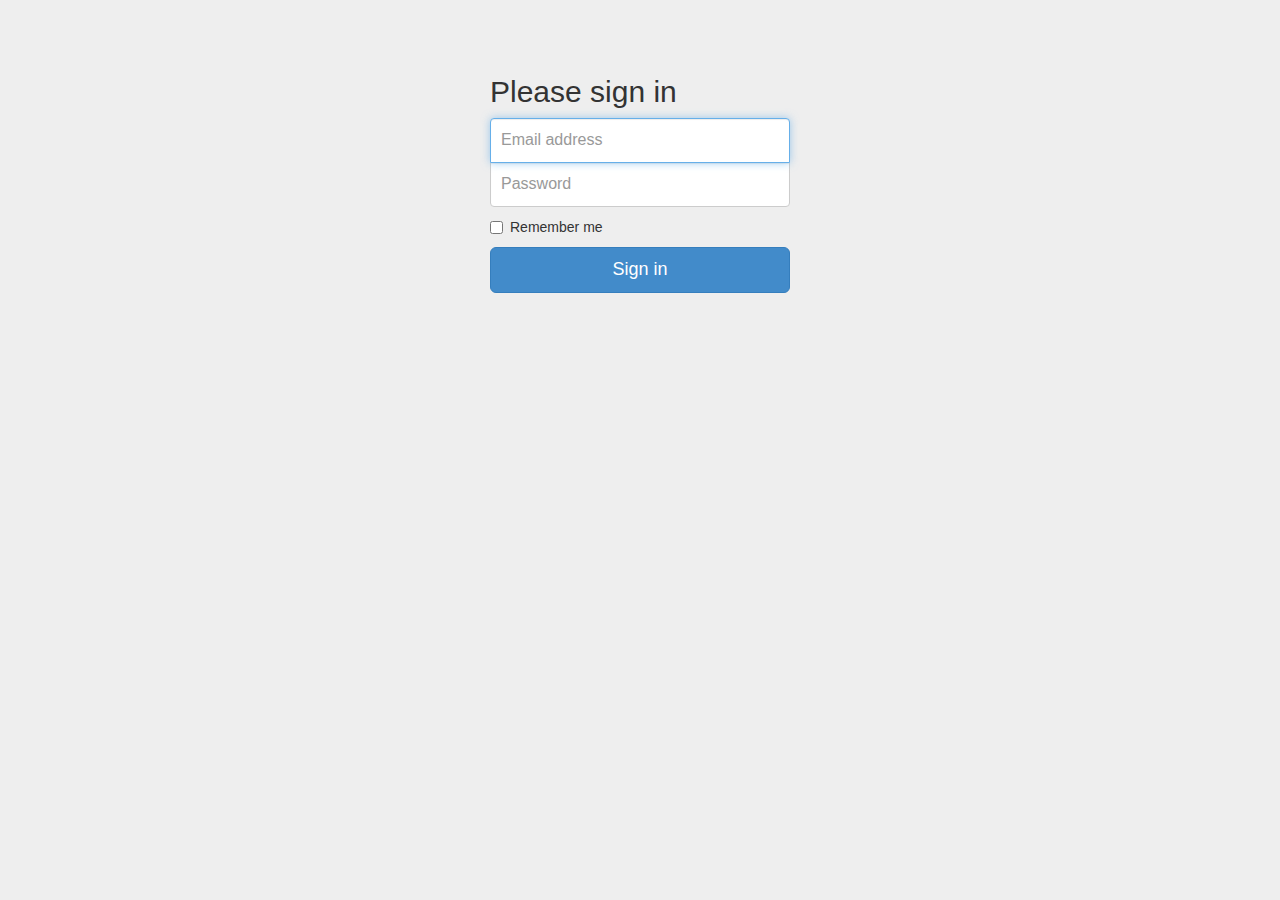
<file: src/files/vendor/twitter-bootstrap/examples/signin/index.html>
<!DOCTYPE html>
<html lang="en">
  <head>
    <meta charset="utf-8">
    <meta name="viewport" content="width=device-width, initial-scale=1.0">
    <meta name="description" content="">
    <meta name="author" content="">
    <link rel="shortcut icon" href="../../assets/ico/favicon.png">

    <title>Signin Template for Bootstrap</title>

    <!-- Bootstrap core CSS -->
    <link href="../../dist/css/bootstrap.css" rel="stylesheet">

    <!-- Custom styles for this template -->
    <link href="signin.css" rel="stylesheet">

    <!-- HTML5 shim and Respond.js IE8 support of HTML5 elements and media queries -->
    <!--[if lt IE 9]>
      <script src="../../assets/js/html5shiv.js"></script>
      <script src="../../assets/js/respond.min.js"></script>
    <![endif]-->
  </head>

  <body>

    <div class="container">

      <form class="form-signin">
        <h2 class="form-signin-heading">Please sign in</h2>
        <input type="text" class="form-control" placeholder="Email address" autofocus>
        <input type="password" class="form-control" placeholder="Password">
        <label class="checkbox">
          <input type="checkbox" value="remember-me"> Remember me
        </label>
        <button class="btn btn-lg btn-primary btn-block" type="submit">Sign in</button>
      </form>

    </div> <!-- /container -->


    <!-- Bootstrap core JavaScript
    ================================================== -->
    <!-- Placed at the end of the document so the pages load faster -->
  </body>
</html>
</file>
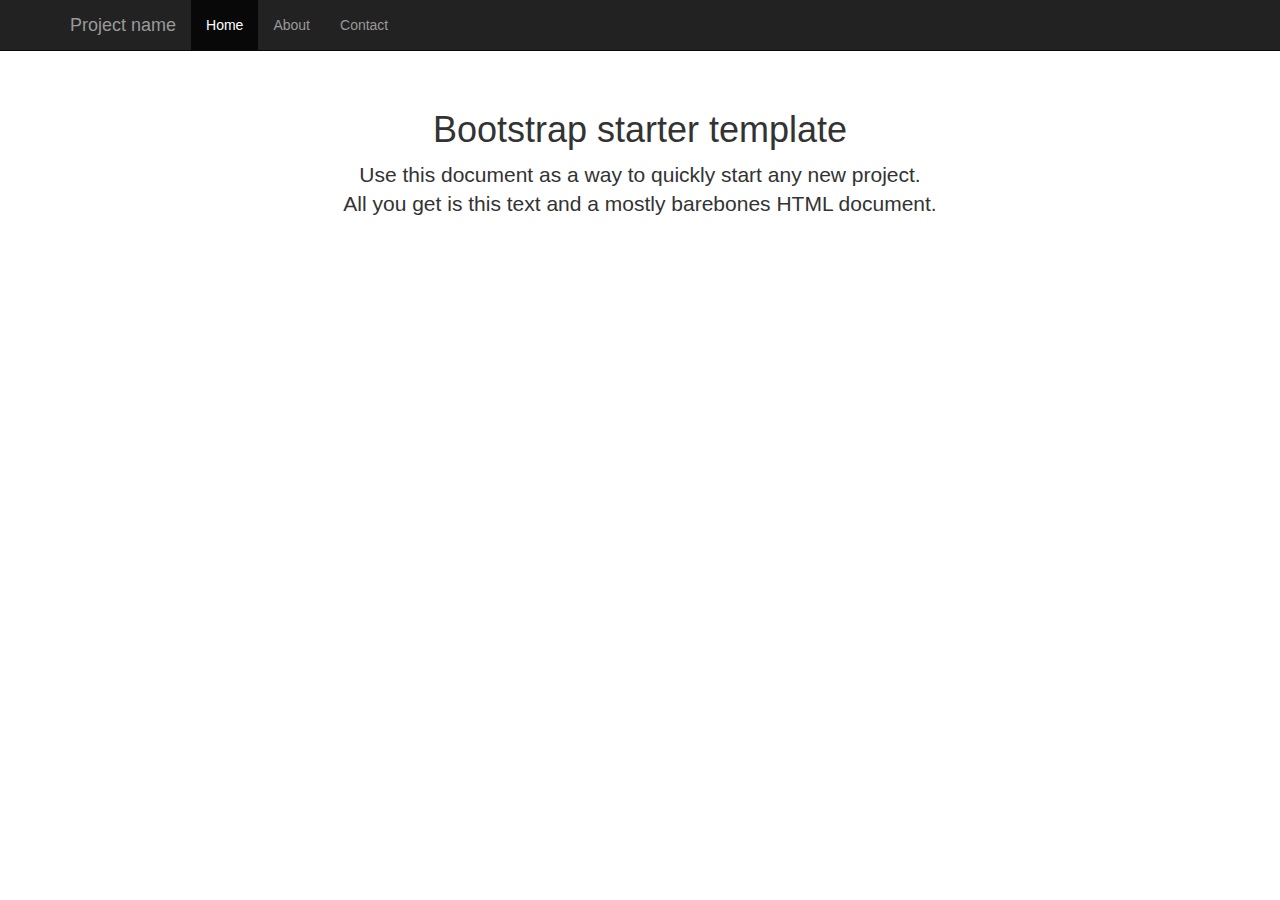
<file: src/files/vendor/twitter-bootstrap/examples/starter-template/index.html>
<!DOCTYPE html>
<html lang="en">
  <head>
    <meta charset="utf-8">
    <meta name="viewport" content="width=device-width, initial-scale=1.0">
    <meta name="description" content="">
    <meta name="author" content="">
    <link rel="shortcut icon" href="../../assets/ico/favicon.png">

    <title>Starter Template for Bootstrap</title>

    <!-- Bootstrap core CSS -->
    <link href="../../dist/css/bootstrap.css" rel="stylesheet">

    <!-- Custom styles for this template -->
    <link href="starter-template.css" rel="stylesheet">

    <!-- HTML5 shim and Respond.js IE8 support of HTML5 elements and media queries -->
    <!--[if lt IE 9]>
      <script src="../../assets/js/html5shiv.js"></script>
      <script src="../../assets/js/respond.min.js"></script>
    <![endif]-->
  </head>

  <body>

    <div class="navbar navbar-inverse navbar-fixed-top">
      <div class="container">
        <div class="navbar-header">
          <button type="button" class="navbar-toggle" data-toggle="collapse" data-target=".navbar-collapse">
            <span class="icon-bar"></span>
            <span class="icon-bar"></span>
            <span class="icon-bar"></span>
          </button>
          <a class="navbar-brand" href="#">Project name</a>
        </div>
        <div class="collapse navbar-collapse">
          <ul class="nav navbar-nav">
            <li class="active"><a href="#">Home</a></li>
            <li><a href="#about">About</a></li>
            <li><a href="#contact">Contact</a></li>
          </ul>
        </div><!--/.nav-collapse -->
      </div>
    </div>

    <div class="container">

      <div class="starter-template">
        <h1>Bootstrap starter template</h1>
        <p class="lead">Use this document as a way to quickly start any new project.<br> All you get is this text and a mostly barebones HTML document.</p>
      </div>

    </div><!-- /.container -->


    <!-- Bootstrap core JavaScript
    ================================================== -->
    <!-- Placed at the end of the document so the pages load faster -->
    <script src="../../assets/js/jquery.js"></script>
    <script src="../../dist/js/bootstrap.min.js"></script>
  </body>
</html>
</file>
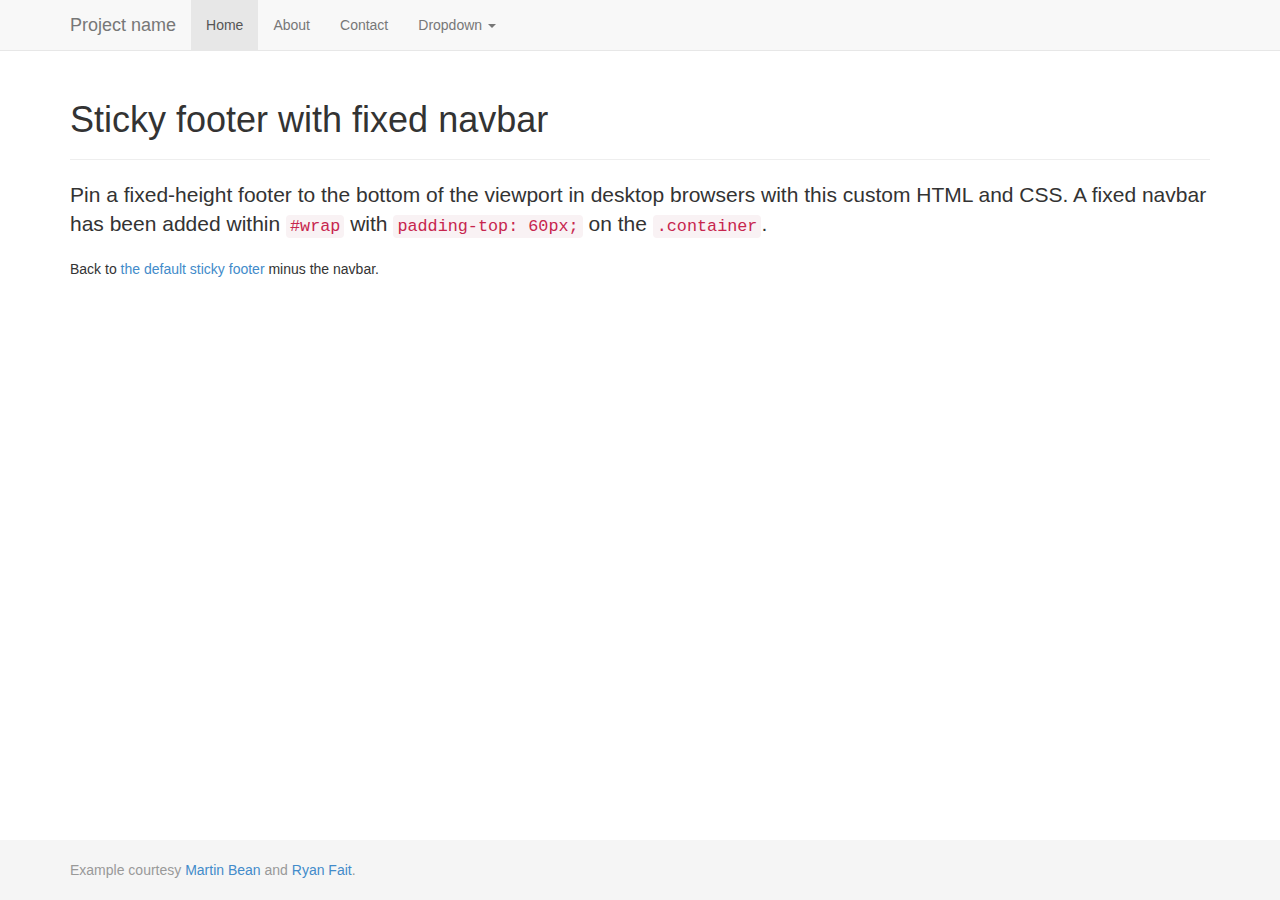
<file: src/files/vendor/twitter-bootstrap/examples/sticky-footer-navbar/index.html>
<!DOCTYPE html>
<html lang="en">
  <head>
    <meta charset="utf-8">
    <meta name="viewport" content="width=device-width, initial-scale=1.0">
    <meta name="description" content="">
    <meta name="author" content="">
    <link rel="shortcut icon" href="../../assets/ico/favicon.png">

    <title>Sticky Footer Navbar Template for Bootstrap</title>

    <!-- Bootstrap core CSS -->
    <link href="../../dist/css/bootstrap.css" rel="stylesheet">

    <!-- Custom styles for this template -->
    <link href="sticky-footer-navbar.css" rel="stylesheet">

    <!-- HTML5 shim and Respond.js IE8 support of HTML5 elements and media queries -->
    <!--[if lt IE 9]>
      <script src="../../assets/js/html5shiv.js"></script>
      <script src="../../assets/js/respond.min.js"></script>
    <![endif]-->
  </head>

  <body>

    <!-- Wrap all page content here -->
    <div id="wrap">

      <!-- Fixed navbar -->
      <div class="navbar navbar-default navbar-fixed-top">
        <div class="container">
          <div class="navbar-header">
            <button type="button" class="navbar-toggle" data-toggle="collapse" data-target=".navbar-collapse">
              <span class="icon-bar"></span>
              <span class="icon-bar"></span>
              <span class="icon-bar"></span>
            </button>
            <a class="navbar-brand" href="#">Project name</a>
          </div>
          <div class="collapse navbar-collapse">
            <ul class="nav navbar-nav">
              <li class="active"><a href="#">Home</a></li>
              <li><a href="#about">About</a></li>
              <li><a href="#contact">Contact</a></li>
              <li class="dropdown">
                <a href="#" class="dropdown-toggle" data-toggle="dropdown">Dropdown <b class="caret"></b></a>
                <ul class="dropdown-menu">
                  <li><a href="#">Action</a></li>
                  <li><a href="#">Another action</a></li>
                  <li><a href="#">Something else here</a></li>
                  <li class="divider"></li>
                  <li class="dropdown-header">Nav header</li>
                  <li><a href="#">Separated link</a></li>
                  <li><a href="#">One more separated link</a></li>
                </ul>
              </li>
            </ul>
          </div><!--/.nav-collapse -->
        </div>
      </div>

      <!-- Begin page content -->
      <div class="container">
        <div class="page-header">
          <h1>Sticky footer with fixed navbar</h1>
        </div>
        <p class="lead">Pin a fixed-height footer to the bottom of the viewport in desktop browsers with this custom HTML and CSS. A fixed navbar has been added within <code>#wrap</code> with <code>padding-top: 60px;</code> on the <code>.container</code>.</p>
        <p>Back to <a href="../sticky-footer">the default sticky footer</a> minus the navbar.</p>
      </div>
    </div>

    <div id="footer">
      <div class="container">
        <p class="text-muted credit">Example courtesy <a href="http://martinbean.co.uk">Martin Bean</a> and <a href="http://ryanfait.com/sticky-footer/">Ryan Fait</a>.</p>
      </div>
    </div>


    <!-- Bootstrap core JavaScript
    ================================================== -->
    <!-- Placed at the end of the document so the pages load faster -->
    <script src="../../assets/js/jquery.js"></script>
    <script src="../../dist/js/bootstrap.min.js"></script>
  </body>
</html>
</file>
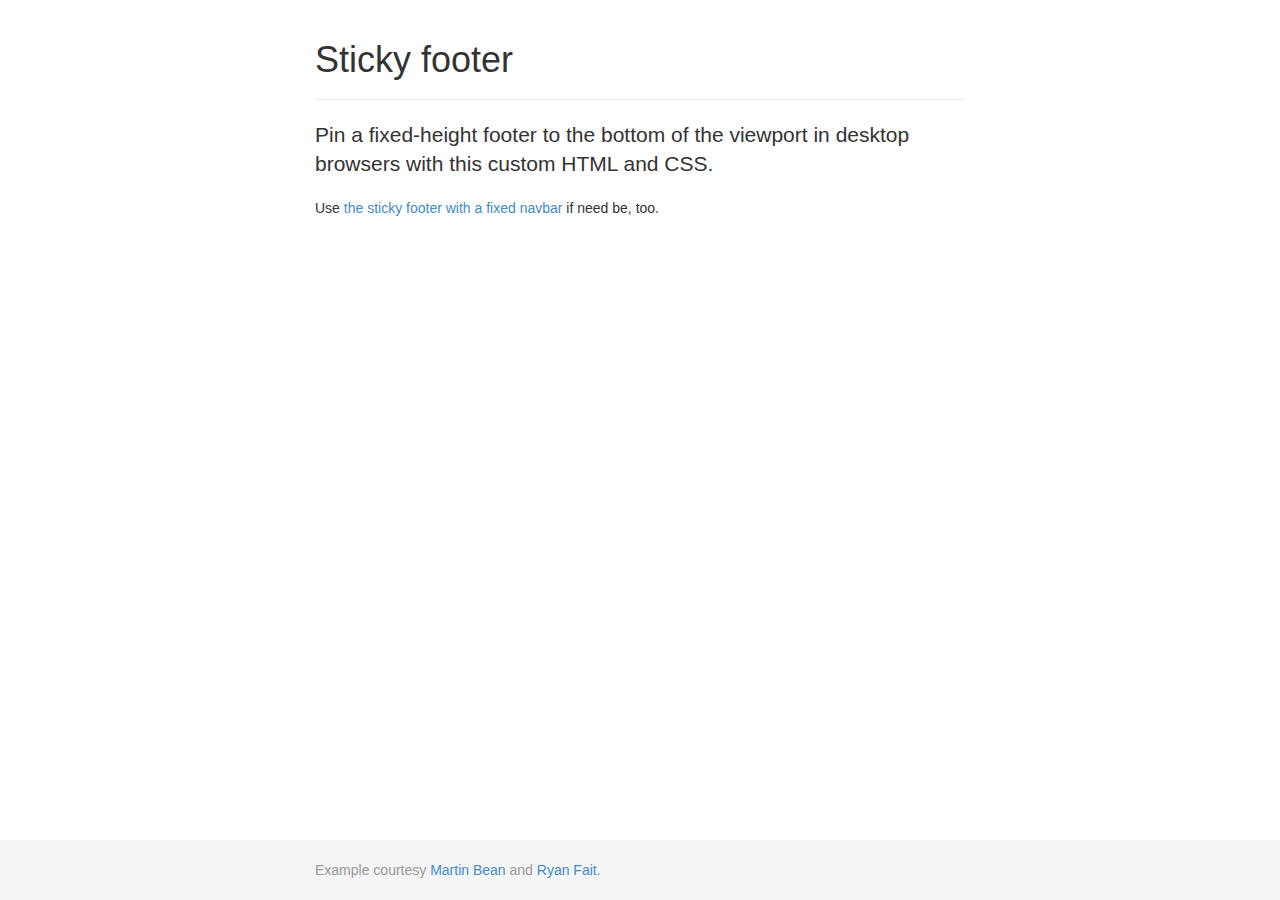
<file: src/files/vendor/twitter-bootstrap/examples/sticky-footer/index.html>
<!DOCTYPE html>
<html lang="en">
  <head>
    <meta charset="utf-8">
    <meta name="viewport" content="width=device-width, initial-scale=1.0">
    <meta name="description" content="">
    <meta name="author" content="">
    <link rel="shortcut icon" href="../../assets/ico/favicon.png">

    <title>Sticky Footer Template for Bootstrap</title>

    <!-- Bootstrap core CSS -->
    <link href="../../dist/css/bootstrap.css" rel="stylesheet">

    <!-- Custom styles for this template -->
    <link href="sticky-footer.css" rel="stylesheet">

    <!-- HTML5 shim and Respond.js IE8 support of HTML5 elements and media queries -->
    <!--[if lt IE 9]>
      <script src="../../assets/js/html5shiv.js"></script>
      <script src="../../assets/js/respond.min.js"></script>
    <![endif]-->
  </head>

  <body>

    <!-- Wrap all page content here -->
    <div id="wrap">

      <!-- Begin page content -->
      <div class="container">
        <div class="page-header">
          <h1>Sticky footer</h1>
        </div>
        <p class="lead">Pin a fixed-height footer to the bottom of the viewport in desktop browsers with this custom HTML and CSS.</p>
        <p>Use <a href="../sticky-footer-navbar">the sticky footer with a fixed navbar</a> if need be, too.</p>
      </div>
    </div>

    <div id="footer">
      <div class="container">
        <p class="text-muted credit">Example courtesy <a href="http://martinbean.co.uk">Martin Bean</a> and <a href="http://ryanfait.com/sticky-footer/">Ryan Fait</a>.</p>
      </div>
    </div>


    <!-- Bootstrap core JavaScript
    ================================================== -->
    <!-- Placed at the end of the document so the pages load faster -->
  </body>
</html>
</file>
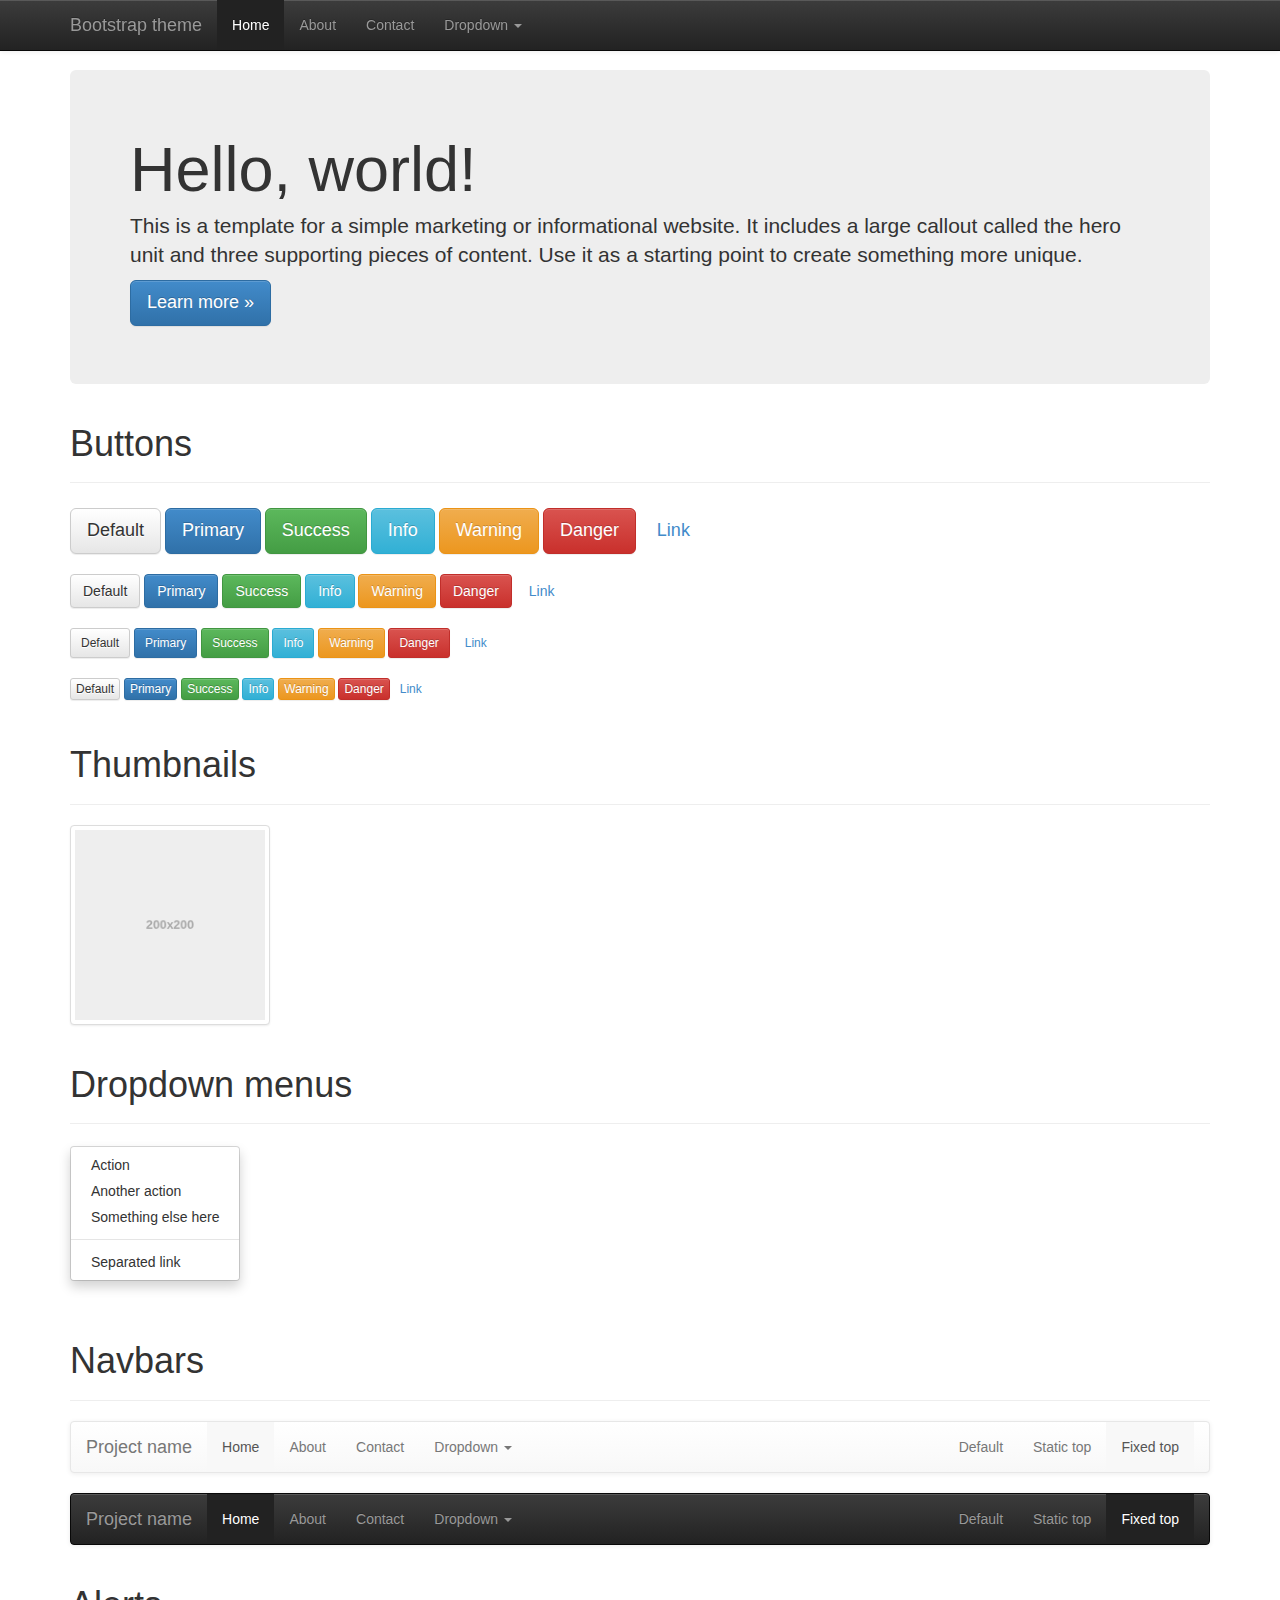
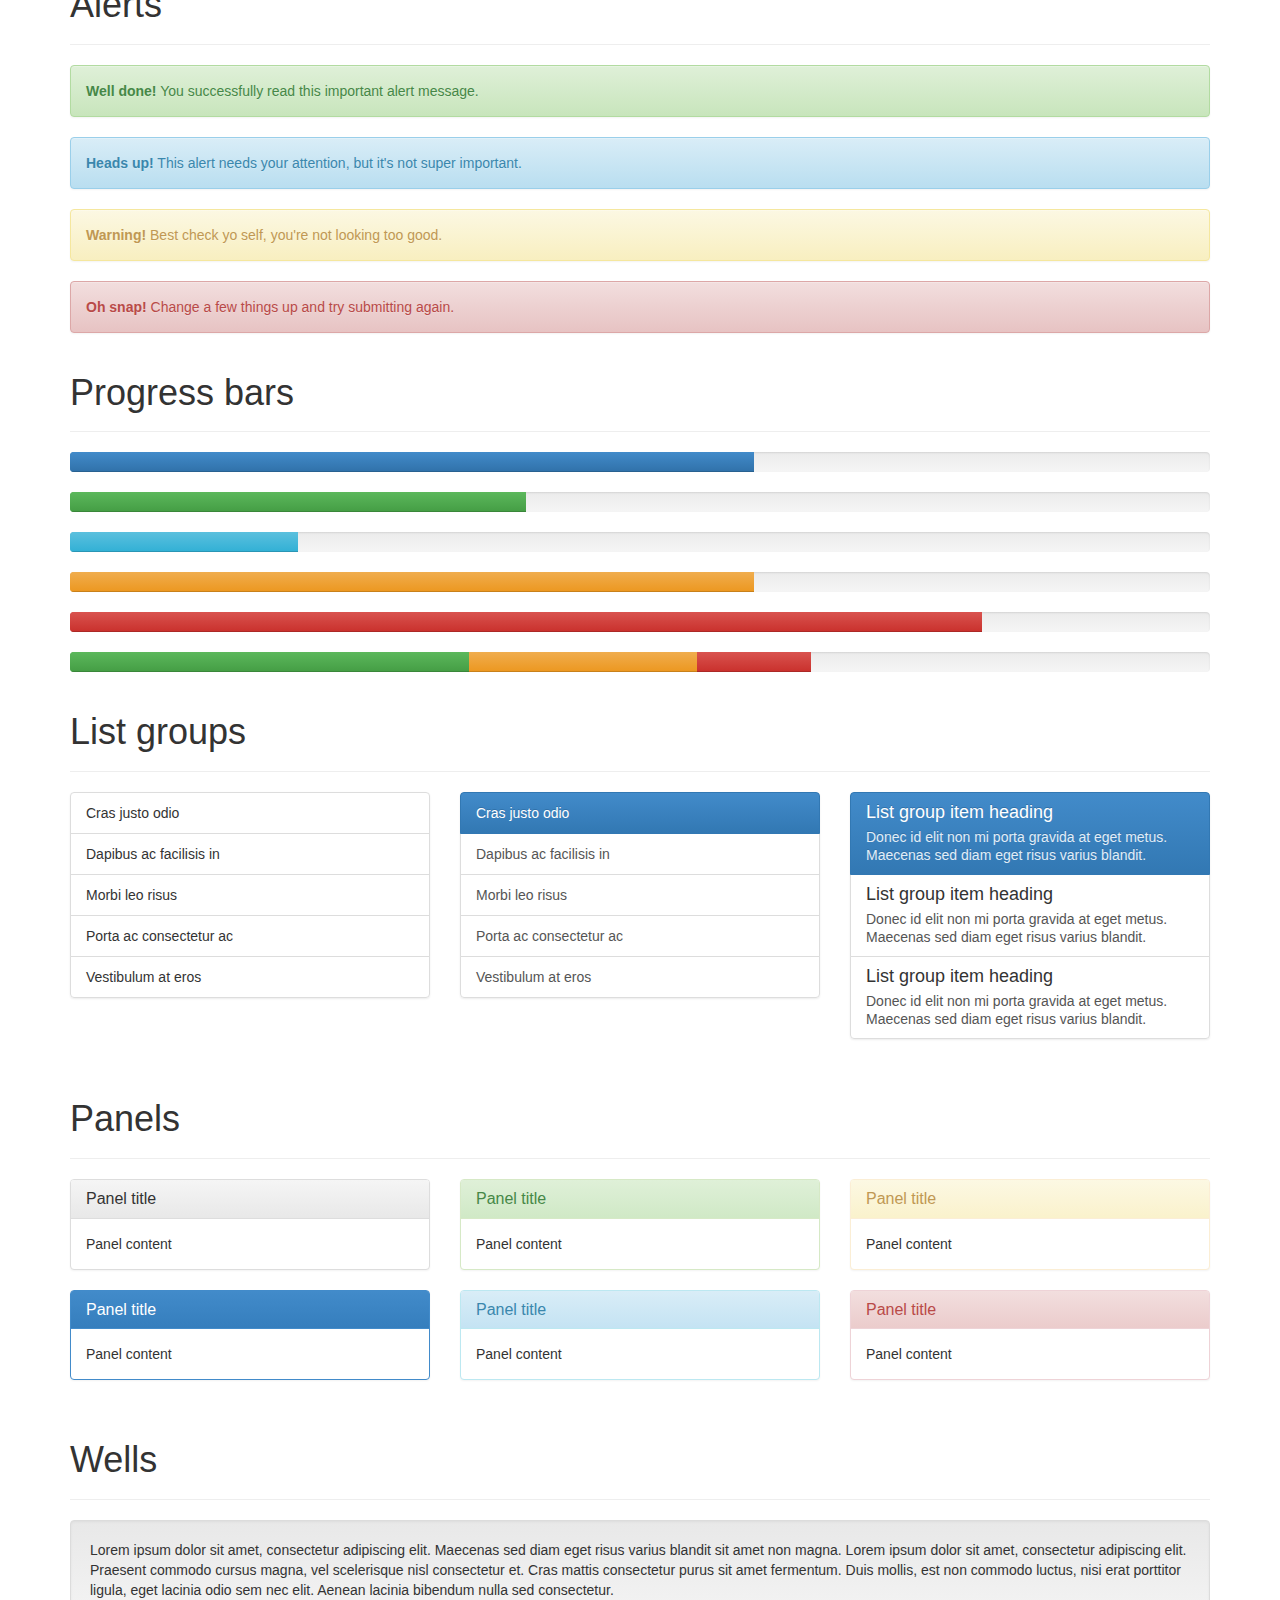
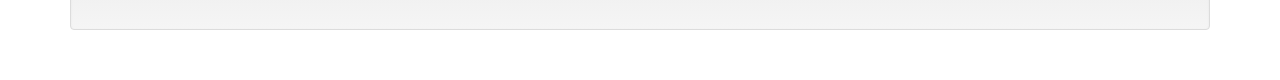
<file: src/files/vendor/twitter-bootstrap/examples/theme/index.html>
<!DOCTYPE html>
<html lang="en">
  <head>
    <meta charset="utf-8">
    <meta name="viewport" content="width=device-width, initial-scale=1.0">
    <meta name="description" content="">
    <meta name="author" content="">
    <link rel="shortcut icon" href="../../assets/ico/favicon.png">

    <title>Theme Template for Bootstrap</title>

    <!-- Bootstrap core CSS -->
    <link href="../../dist/css/bootstrap.css" rel="stylesheet">
    <!-- Bootstrap theme -->
    <link href="../../dist/css/bootstrap-theme.min.css" rel="stylesheet">

    <!-- Custom styles for this template -->
    <link href="theme.css" rel="stylesheet">

    <!-- HTML5 shim and Respond.js IE8 support of HTML5 elements and media queries -->
    <!--[if lt IE 9]>
      <script src="../../assets/js/html5shiv.js"></script>
      <script src="../../assets/js/respond.min.js"></script>
    <![endif]-->
  </head>

  <body>

    <!-- Fixed navbar -->
    <div class="navbar navbar-inverse navbar-fixed-top">
      <div class="container">
        <div class="navbar-header">
          <button type="button" class="navbar-toggle" data-toggle="collapse" data-target=".navbar-collapse">
            <span class="icon-bar"></span>
            <span class="icon-bar"></span>
            <span class="icon-bar"></span>
          </button>
          <a class="navbar-brand" href="#">Bootstrap theme</a>
        </div>
        <div class="navbar-collapse collapse">
          <ul class="nav navbar-nav">
            <li class="active"><a href="#">Home</a></li>
            <li><a href="#about">About</a></li>
            <li><a href="#contact">Contact</a></li>
            <li class="dropdown">
              <a href="#" class="dropdown-toggle" data-toggle="dropdown">Dropdown <b class="caret"></b></a>
              <ul class="dropdown-menu">
                <li><a href="#">Action</a></li>
                <li><a href="#">Another action</a></li>
                <li><a href="#">Something else here</a></li>
                <li class="divider"></li>
                <li class="dropdown-header">Nav header</li>
                <li><a href="#">Separated link</a></li>
                <li><a href="#">One more separated link</a></li>
              </ul>
            </li>
          </ul>
        </div><!--/.nav-collapse -->
      </div>
    </div>

    <div class="container theme-showcase">

      <!-- Main jumbotron for a primary marketing message or call to action -->
      <div class="jumbotron">
        <h1>Hello, world!</h1>
        <p>This is a template for a simple marketing or informational website. It includes a large callout called the hero unit and three supporting pieces of content. Use it as a starting point to create something more unique.</p>
        <p><a class="btn btn-primary btn-lg">Learn more &raquo;</a></p>
      </div>



      <div class="page-header">
        <h1>Buttons</h1>
      </div>
      <p>
        <button type="button" class="btn btn-lg btn-default">Default</button>
        <button type="button" class="btn btn-lg btn-primary">Primary</button>
        <button type="button" class="btn btn-lg btn-success">Success</button>
        <button type="button" class="btn btn-lg btn-info">Info</button>
        <button type="button" class="btn btn-lg btn-warning">Warning</button>
        <button type="button" class="btn btn-lg btn-danger">Danger</button>
        <button type="button" class="btn btn-lg btn-link">Link</button>
      </p>
      <p>
        <button type="button" class="btn btn-default">Default</button>
        <button type="button" class="btn btn-primary">Primary</button>
        <button type="button" class="btn btn-success">Success</button>
        <button type="button" class="btn btn-info">Info</button>
        <button type="button" class="btn btn-warning">Warning</button>
        <button type="button" class="btn btn-danger">Danger</button>
        <button type="button" class="btn btn-link">Link</button>
      </p>
      <p>
        <button type="button" class="btn btn-sm btn-default">Default</button>
        <button type="button" class="btn btn-sm btn-primary">Primary</button>
        <button type="button" class="btn btn-sm btn-success">Success</button>
        <button type="button" class="btn btn-sm btn-info">Info</button>
        <button type="button" class="btn btn-sm btn-warning">Warning</button>
        <button type="button" class="btn btn-sm btn-danger">Danger</button>
        <button type="button" class="btn btn-sm btn-link">Link</button>
      </p>
      <p>
        <button type="button" class="btn btn-xs btn-default">Default</button>
        <button type="button" class="btn btn-xs btn-primary">Primary</button>
        <button type="button" class="btn btn-xs btn-success">Success</button>
        <button type="button" class="btn btn-xs btn-info">Info</button>
        <button type="button" class="btn btn-xs btn-warning">Warning</button>
        <button type="button" class="btn btn-xs btn-danger">Danger</button>
        <button type="button" class="btn btn-xs btn-link">Link</button>
      </p>



      <div class="page-header">
        <h1>Thumbnails</h1>
      </div>
      <img data-src="holder.js/200x200" src="data:image/png;base64," class="img-thumbnail" alt="A generic square placeholder image with a white border around it, making it resemble a photograph taken with an old instant camera">



      <div class="page-header">
        <h1>Dropdown menus</h1>
      </div>
      <div class="dropdown theme-dropdown clearfix">
        <a id="dropdownMenu1" href="#" role="button" class="sr-only dropdown-toggle" data-toggle="dropdown">Dropdown <b class="caret"></b></a>
        <ul class="dropdown-menu" role="menu" aria-labelledby="dropdownMenu1">
          <li role="presentation"><a role="menuitem" tabindex="-1" href="#">Action</a></li>
          <li role="presentation"><a role="menuitem" tabindex="-1" href="#">Another action</a></li>
          <li role="presentation"><a role="menuitem" tabindex="-1" href="#">Something else here</a></li>
          <li role="presentation" class="divider"></li>
          <li role="presentation"><a role="menuitem" tabindex="-1" href="#">Separated link</a></li>
        </ul>
      </div>




      <div class="page-header">
        <h1>Navbars</h1>
      </div>

      <div class="navbar navbar-default">
        <div class="container">
          <div class="navbar-header">
            <button type="button" class="navbar-toggle" data-toggle="collapse" data-target=".navbar-collapse">
              <span class="icon-bar"></span>
              <span class="icon-bar"></span>
              <span class="icon-bar"></span>
            </button>
            <a class="navbar-brand" href="#">Project name</a>
          </div>
          <div class="navbar-collapse collapse">
            <ul class="nav navbar-nav">
              <li class="active"><a href="#">Home</a></li>
              <li><a href="#about">About</a></li>
              <li><a href="#contact">Contact</a></li>
              <li class="dropdown">
                <a href="#" class="dropdown-toggle" data-toggle="dropdown">Dropdown <b class="caret"></b></a>
                <ul class="dropdown-menu">
                  <li><a href="#">Action</a></li>
                  <li><a href="#">Another action</a></li>
                  <li><a href="#">Something else here</a></li>
                  <li class="divider"></li>
                  <li class="dropdown-header">Nav header</li>
                  <li><a href="#">Separated link</a></li>
                  <li><a href="#">One more separated link</a></li>
                </ul>
              </li>
            </ul>
            <ul class="nav navbar-nav navbar-right">
              <li><a href="../navbar/">Default</a></li>
              <li><a href="../navbar-static-top/">Static top</a></li>
              <li class="active"><a href="./">Fixed top</a></li>
            </ul>
          </div><!--/.nav-collapse -->
        </div>
      </div>

      <div class="navbar navbar-inverse">
        <div class="container">
          <div class="navbar-header">
            <button type="button" class="navbar-toggle" data-toggle="collapse" data-target=".navbar-collapse">
              <span class="icon-bar"></span>
              <span class="icon-bar"></span>
              <span class="icon-bar"></span>
            </button>
            <a class="navbar-brand" href="#">Project name</a>
          </div>
          <div class="navbar-collapse collapse">
            <ul class="nav navbar-nav">
              <li class="active"><a href="#">Home</a></li>
              <li><a href="#about">About</a></li>
              <li><a href="#contact">Contact</a></li>
              <li class="dropdown">
                <a href="#" class="dropdown-toggle" data-toggle="dropdown">Dropdown <b class="caret"></b></a>
                <ul class="dropdown-menu">
                  <li><a href="#">Action</a></li>
                  <li><a href="#">Another action</a></li>
                  <li><a href="#">Something else here</a></li>
                  <li class="divider"></li>
                  <li class="dropdown-header">Nav header</li>
                  <li><a href="#">Separated link</a></li>
                  <li><a href="#">One more separated link</a></li>
                </ul>
              </li>
            </ul>
            <ul class="nav navbar-nav navbar-right">
              <li><a href="../navbar/">Default</a></li>
              <li><a href="../navbar-static-top/">Static top</a></li>
              <li class="active"><a href="./">Fixed top</a></li>
            </ul>
          </div><!--/.nav-collapse -->
        </div>
      </div>



      <div class="page-header">
        <h1>Alerts</h1>
      </div>
      <div class="alert alert-success">
        <strong>Well done!</strong> You successfully read this important alert message.
      </div>
      <div class="alert alert-info">
        <strong>Heads up!</strong> This alert needs your attention, but it's not super important.
      </div>
      <div class="alert alert-warning">
        <strong>Warning!</strong> Best check yo self, you're not looking too good.
      </div>
      <div class="alert alert-danger">
        <strong>Oh snap!</strong> Change a few things up and try submitting again.
      </div>



      <div class="page-header">
        <h1>Progress bars</h1>
      </div>
      <div class="progress">
        <div class="progress-bar" role="progressbar" aria-valuenow="60" aria-valuemin="0" aria-valuemax="100" style="width: 60%;"><span class="sr-only">60% Complete</span></div>
      </div>
      <div class="progress">
        <div class="progress-bar progress-bar-success" role="progressbar" aria-valuenow="40" aria-valuemin="0" aria-valuemax="100" style="width: 40%"><span class="sr-only">40% Complete (success)</span></div>
      </div>
      <div class="progress">
        <div class="progress-bar progress-bar-info" role="progressbar" aria-valuenow="20" aria-valuemin="0" aria-valuemax="100" style="width: 20%"><span class="sr-only">20% Complete</span></div>
      </div>
      <div class="progress">
        <div class="progress-bar progress-bar-warning" role="progressbar" aria-valuenow="60" aria-valuemin="0" aria-valuemax="100" style="width: 60%"><span class="sr-only">60% Complete (warning)</span></div>
      </div>
      <div class="progress">
        <div class="progress-bar progress-bar-danger" role="progressbar" aria-valuenow="80" aria-valuemin="0" aria-valuemax="100" style="width: 80%"><span class="sr-only">80% Complete (danger)</span></div>
      </div>
      <div class="progress">
        <div class="progress-bar progress-bar-success" style="width: 35%"><span class="sr-only">35% Complete (success)</span></div>
        <div class="progress-bar progress-bar-warning" style="width: 20%"><span class="sr-only">20% Complete (warning)</span></div>
        <div class="progress-bar progress-bar-danger" style="width: 10%"><span class='sr-only'>10% Complete (danger)</span></div>
      </div>



      <div class="page-header">
        <h1>List groups</h1>
      </div>
      <div class="row">
        <div class="col-sm-4">
          <ul class="list-group">
            <li class="list-group-item">Cras justo odio</li>
            <li class="list-group-item">Dapibus ac facilisis in</li>
            <li class="list-group-item">Morbi leo risus</li>
            <li class="list-group-item">Porta ac consectetur ac</li>
            <li class="list-group-item">Vestibulum at eros</li>
          </ul>
        </div><!-- /.col-sm-4 -->
        <div class="col-sm-4">
          <div class="list-group">
            <a href="#" class="list-group-item active">
              Cras justo odio
            </a>
            <a href="#" class="list-group-item">Dapibus ac facilisis in</a>
            <a href="#" class="list-group-item">Morbi leo risus</a>
            <a href="#" class="list-group-item">Porta ac consectetur ac</a>
            <a href="#" class="list-group-item">Vestibulum at eros</a>
          </div>
        </div><!-- /.col-sm-4 -->
        <div class="col-sm-4">
          <div class="list-group">
            <a href="#" class="list-group-item active">
              <h4 class="list-group-item-heading">List group item heading</h4>
              <p class="list-group-item-text">Donec id elit non mi porta gravida at eget metus. Maecenas sed diam eget risus varius blandit.</p>
            </a>
            <a href="#" class="list-group-item">
              <h4 class="list-group-item-heading">List group item heading</h4>
              <p class="list-group-item-text">Donec id elit non mi porta gravida at eget metus. Maecenas sed diam eget risus varius blandit.</p>
            </a>
            <a href="#" class="list-group-item">
              <h4 class="list-group-item-heading">List group item heading</h4>
              <p class="list-group-item-text">Donec id elit non mi porta gravida at eget metus. Maecenas sed diam eget risus varius blandit.</p>
            </a>
          </div>
        </div><!-- /.col-sm-4 -->
      </div>



      <div class="page-header">
        <h1>Panels</h1>
      </div>
      <div class="row">
        <div class="col-sm-4">
          <div class="panel panel-default">
            <div class="panel-heading">
              <h3 class="panel-title">Panel title</h3>
            </div>
            <div class="panel-body">
              Panel content
            </div>
          </div>
          <div class="panel panel-primary">
            <div class="panel-heading">
              <h3 class="panel-title">Panel title</h3>
            </div>
            <div class="panel-body">
              Panel content
            </div>
          </div>
        </div><!-- /.col-sm-4 -->
        <div class="col-sm-4">
          <div class="panel panel-success">
            <div class="panel-heading">
              <h3 class="panel-title">Panel title</h3>
            </div>
            <div class="panel-body">
              Panel content
            </div>
          </div>
          <div class="panel panel-info">
            <div class="panel-heading">
              <h3 class="panel-title">Panel title</h3>
            </div>
            <div class="panel-body">
              Panel content
            </div>
          </div>
        </div><!-- /.col-sm-4 -->
        <div class="col-sm-4">
          <div class="panel panel-warning">
            <div class="panel-heading">
              <h3 class="panel-title">Panel title</h3>
            </div>
            <div class="panel-body">
              Panel content
            </div>
          </div>
          <div class="panel panel-danger">
            <div class="panel-heading">
              <h3 class="panel-title">Panel title</h3>
            </div>
            <div class="panel-body">
              Panel content
            </div>
          </div>
        </div><!-- /.col-sm-4 -->
      </div>



      <div class="page-header">
        <h1>Wells</h1>
      </div>
      <div class="well">
        <p>Lorem ipsum dolor sit amet, consectetur adipiscing elit. Maecenas sed diam eget risus varius blandit sit amet non magna. Lorem ipsum dolor sit amet, consectetur adipiscing elit. Praesent commodo cursus magna, vel scelerisque nisl consectetur et. Cras mattis consectetur purus sit amet fermentum. Duis mollis, est non commodo luctus, nisi erat porttitor ligula, eget lacinia odio sem nec elit. Aenean lacinia bibendum nulla sed consectetur.</p>
      </div>


    </div> <!-- /container -->


    <!-- Bootstrap core JavaScript
    ================================================== -->
    <!-- Placed at the end of the document so the pages load faster -->
    <script src="../../assets/js/jquery.js"></script>
    <script src="../../dist/js/bootstrap.min.js"></script>
    <script src="../../assets/js/holder.js"></script>
  </body>
</html>
</file>
<file: src/files/vendor/twitter-bootstrap/examples/grid/grid.css>
.container {
  padding-left: 15px;
  padding-right: 15px;
}

h4 {
  margin-top: 25px;
}
.row {
  margin-bottom: 20px;
}
.row .row {
  margin-top: 10px;
  margin-bottom: 0;
}
[class*="col-"] {
  padding-top: 15px;
  padding-bottom: 15px;
  background-color: #eee;
  border: 1px solid #ddd;
  background-color: rgba(86,61,124,.15);
  border: 1px solid rgba(86,61,124,.2);
}

hr {
  margin-top: 40px;
  margin-bottom: 40px;
}
</file>
<file: src/files/vendor/twitter-bootstrap/examples/jumbotron-narrow/jumbotron-narrow.css>
/* Space out content a bit */
body {
  padding-top: 20px;
  padding-bottom: 20px;
}

/* Everything but the jumbotron gets side spacing for mobile first views */
.header,
.marketing,
.footer {
  padding-left: 15px;
  padding-right: 15px;
}

/* Custom page header */
.header {
  border-bottom: 1px solid #e5e5e5;
}
/* Make the masthead heading the same height as the navigation */
.header h3 {
  margin-top: 0;
  margin-bottom: 0;
  line-height: 40px;
  padding-bottom: 19px;
}

/* Custom page footer */
.footer {
  padding-top: 19px;
  color: #777;
  border-top: 1px solid #e5e5e5;
}

/* Customize container */
@media (min-width: 768px) {
  .container {
    max-width: 730px;
  }
}
.container-narrow > hr {
  margin: 30px 0;
}

/* Main marketing message and sign up button */
.jumbotron {
  text-align: center;
  border-bottom: 1px solid #e5e5e5;
}
.jumbotron .btn {
  font-size: 21px;
  padding: 14px 24px;
}

/* Supporting marketing content */
.marketing {
  margin: 40px 0;
}
.marketing p + h4 {
  margin-top: 28px;
}

/* Responsive: Portrait tablets and up */
@media screen and (min-width: 768px) {
  /* Remove the padding we set earlier */
  .header,
  .marketing,
  .footer {
    padding-left: 0;
    padding-right: 0;
  }
  /* Space out the masthead */
  .header {
    margin-bottom: 30px;
  }
  /* Remove the bottom border on the jumbotron for visual effect */
  .jumbotron {
    border-bottom: 0;
  }
}
</file>
<file: src/files/vendor/twitter-bootstrap/examples/jumbotron/jumbotron.css>
/* Move down content because we have a fixed navbar that is 50px tall */
body {
  padding-top: 50px;
  padding-bottom: 20px;
}
</file>
<file: src/files/vendor/twitter-bootstrap/examples/justified-nav/justified-nav.css>
body {
  padding-top: 20px;
}

.footer {
  border-top: 1px solid #eee;
  margin-top: 40px;
  padding-top: 40px;
  padding-bottom: 40px;
}

/* Main marketing message and sign up button */
.jumbotron {
  text-align: center;
  background-color: transparent;
}
.jumbotron .btn {
  font-size: 21px;
  padding: 14px 24px;
}

/* Customize the nav-justified links to be fill the entire space of the .navbar */

.nav-justified {
  background-color: #eee;
  border-radius: 5px;
  border: 1px solid #ccc;
}
.nav-justified > li > a {
  padding-top: 15px;
  padding-bottom: 15px;
  color: #777;
  font-weight: bold;
  text-align: center;
  border-bottom: 1px solid #d5d5d5;
  background-color: #e5e5e5; /* Old browsers */
  background-repeat: repeat-x; /* Repeat the gradient */
  background-image: -moz-linear-gradient(top, #f5f5f5 0%, #e5e5e5 100%); /* FF3.6+ */
  background-image: -webkit-gradient(linear, left top, left bottom, color-stop(0%,#f5f5f5), color-stop(100%,#e5e5e5)); /* Chrome,Safari4+ */
  background-image: -webkit-linear-gradient(top, #f5f5f5 0%,#e5e5e5 100%); /* Chrome 10+,Safari 5.1+ */
  background-image: -o-linear-gradient(top, #f5f5f5 0%,#e5e5e5 100%); /* Opera 11.10+ */
  filter: progid:DXImageTransform.Microsoft.gradient( startColorstr='#f5f5f5', endColorstr='#e5e5e5',GradientType=0 ); /* IE6-9 */
  background-image: linear-gradient(top, #f5f5f5 0%,#e5e5e5 100%); /* W3C */
}
.nav-justified > .active > a,
.nav-justified > .active > a:hover,
.nav-justified > .active > a:focus {
  background-color: #ddd;
  background-image: none;
  box-shadow: inset 0 3px 7px rgba(0,0,0,.15);
}
.nav-justified > li:first-child > a {
  border-radius: 5px 5px 0 0;
}
.nav-justified > li:last-child > a {
  border-bottom: 0;
  border-radius: 0 0 5px 5px;
}

@media (min-width: 768px) {
  .nav-justified {
    max-height: 52px;
  }
  .nav-justified > li > a {
    border-left: 1px solid #fff;
    border-right: 1px solid #d5d5d5;
  }
  .nav-justified > li:first-child > a {
    border-left: 0;
    border-radius: 5px 0 0 5px;
  }
  .nav-justified > li:last-child > a {
    border-radius: 0 5px 5px 0;
    border-right: 0;
  }
}

/* Responsive: Portrait tablets and up */
@media screen and (min-width: 768px) {
  /* Remove the padding we set earlier */
  .masthead,
  .marketing,
  .footer {
    padding-left: 0;
    padding-right: 0;
  }
}
</file>
<file: src/files/vendor/twitter-bootstrap/examples/navbar-fixed-top/navbar-fixed-top.css>
body {
  min-height: 2000px;
  padding-top: 70px;
}
</file>
<file: src/files/vendor/twitter-bootstrap/examples/navbar-static-top/navbar-static-top.css>
body {
  min-height: 2000px;
}

.navbar-static-top {
  margin-bottom: 19px;
}
</file>
<file: src/files/vendor/twitter-bootstrap/examples/navbar/navbar.css>
body {
padding: 30px;
}

.navbar {
margin-bottom: 30px;
}
</file>
<file: src/files/vendor/twitter-bootstrap/examples/non-responsive/non-responsive.css>
/* Template-specific stuff
 *
 * Customizations just for the template; these are not necessary for anything
 * with disabling the responsiveness.
 */

/* Account for fixed navbar */
body {
  padding-top: 70px;
  padding-bottom: 30px;
}

/* Finesse the page header spacing */
.page-header {
  margin-bottom: 30px;
}
.page-header .lead {
  margin-bottom: 10px;
}


/* Non-responsive overrides
 *
 * Utilitze the following CSS to disable the responsive-ness of the container,
 * grid system, and navbar.
 */

/* Reset the container */
.container {
  max-width: none !important;
  width: 970px;
}

/* Demonstrate the grids */
.col-xs-4 {
  padding-top: 15px;
  padding-bottom: 15px;
  background-color: #eee;
  border: 1px solid #ddd;
  background-color: rgba(86,61,124,.15);
  border: 1px solid rgba(86,61,124,.2);
}

.container .navbar-header,
.container .navbar-collapse {
  margin-right: 0;
  margin-left: 0;
}

/* Always float the navbar header */
.navbar-header {
  float: left;
}

/* Undo the collapsing navbar */
.navbar-collapse {
  display: block !important;
  height: auto !important;
  padding-bottom: 0;
  overflow: visible !important;
}

.navbar-toggle {
  display: none;
}

.navbar-brand {
  margin-left: -15px;
}

/* Always apply the floated nav */
.navbar-nav {
  float: left;
  margin: 0;
}
.navbar-nav > li {
  float: left;
}
.navbar-nav > li > a {
  padding: 15px;
}

/* Redeclare since we override the float above */
.navbar-nav.navbar-right {
  float: right;
}

/* Undo custom dropdowns */
.navbar .open .dropdown-menu {
  position: absolute;
  float: left;
  background-color: #fff;
  border: 1px solid #cccccc;
  border: 1px solid rgba(0, 0, 0, 0.15);
  border-width: 0 1px 1px;
  border-radius: 0 0 4px 4px;
  -webkit-box-shadow: 0 6px 12px rgba(0, 0, 0, 0.175);
          box-shadow: 0 6px 12px rgba(0, 0, 0, 0.175);
}
.navbar .open .dropdown-menu > li > a {
  color: #333;
}
.navbar .open .dropdown-menu > li > a:hover,
.navbar .open .dropdown-menu > li > a:focus,
.navbar .open .dropdown-menu > .active > a,
.navbar .open .dropdown-menu > .active > a:hover,
.navbar .open .dropdown-menu > .active > a:focus {
  color: #fff !important;
  background-color: #428bca !important;
}
.navbar .open .dropdown-menu > .disabled > a,
.navbar .open .dropdown-menu > .disabled > a:hover,
.navbar .open .dropdown-menu > .disabled > a:focus {
  color: #999 !important;
  background-color: transparent !important;
}
</file>
<file: src/files/vendor/twitter-bootstrap/examples/offcanvas/offcanvas.css>
/*
 * Style twaks
 * --------------------------------------------------
 */
body {
  padding-top: 70px;
}
footer {
  padding-left: 15px;
  padding-right: 15px;
}

/*
 * Off Canvas
 * --------------------------------------------------
 */
@media screen and (max-width: 768px) {
  .row-offcanvas {
    position: relative;
    -webkit-transition: all 0.25s ease-out;
    -moz-transition: all 0.25s ease-out;
    transition: all 0.25s ease-out;
  }

  .row-offcanvas-right
  .sidebar-offcanvas {
    right: -50%; /* 6 columns */
  }

  .row-offcanvas-left
  .sidebar-offcanvas {
    left: -50%; /* 6 columns */
  }

  .row-offcanvas-right.active {
    right: 50%; /* 6 columns */
  }

  .row-offcanvas-left.active {
    left: 50%; /* 6 columns */
  }

  .sidebar-offcanvas {
    position: absolute;
    top: 0;
    width: 50%; /* 6 columns */
  }
}
</file>
<file: src/files/vendor/twitter-bootstrap/examples/signin/signin.css>
body {
  padding-top: 40px;
  padding-bottom: 40px;
  background-color: #eee;
}

.form-signin {
  max-width: 330px;
  padding: 15px;
  margin: 0 auto;
}
.form-signin .form-signin-heading,
.form-signin .checkbox {
  margin-bottom: 10px;
}
.form-signin .checkbox {
  font-weight: normal;
}
.form-signin .form-control {
  position: relative;
  font-size: 16px;
  height: auto;
  padding: 10px;
  -webkit-box-sizing: border-box;
     -moz-box-sizing: border-box;
          box-sizing: border-box;
}
.form-signin .form-control:focus {
  z-index: 2;
}
.form-signin input[type="text"] {
  margin-bottom: -1px;
  border-bottom-left-radius: 0;
  border-bottom-right-radius: 0;
}
.form-signin input[type="password"] {
  margin-bottom: 10px;
  border-top-left-radius: 0;
  border-top-right-radius: 0;
}
</file>
<file: src/files/vendor/twitter-bootstrap/examples/starter-template/starter-template.css>
body {
  padding-top: 50px;
}
.starter-template {
  padding: 40px 15px;
  text-align: center;
}
</file>
<file: src/files/vendor/twitter-bootstrap/examples/sticky-footer-navbar/sticky-footer-navbar.css>
/* Sticky footer styles
-------------------------------------------------- */

html,
body {
  height: 100%;
  /* The html and body elements cannot have any padding or margin. */
}

/* Wrapper for page content to push down footer */
#wrap {
  min-height: 100%;
  height: auto !important;
  height: 100%;
  /* Negative indent footer by its height */
  margin: 0 auto -60px;
  /* Pad bottom by footer height */
  padding: 0 0 60px;
}

/* Set the fixed height of the footer here */
#footer {
  height: 60px;
  background-color: #f5f5f5;
}


/* Custom page CSS
-------------------------------------------------- */
/* Not required for template or sticky footer method. */

#wrap > .container {
  padding: 60px 15px 0;
}
.container .credit {
  margin: 20px 0;
}

#footer > .container {
  padding-left: 15px;
  padding-right: 15px;
}

code {
  font-size: 80%;
}
</file>
<file: src/files/vendor/twitter-bootstrap/examples/sticky-footer/sticky-footer.css>
/* Sticky footer styles
-------------------------------------------------- */

html,
body {
  height: 100%;
  /* The html and body elements cannot have any padding or margin. */
}

/* Wrapper for page content to push down footer */
#wrap {
  min-height: 100%;
  height: auto !important;
  height: 100%;
  /* Negative indent footer by its height */
  margin: 0 auto -60px;
  /* Pad bottom by footer height */
  padding: 0 0 60px;
}

/* Set the fixed height of the footer here */
#footer {
  height: 60px;
  background-color: #f5f5f5;
}


/* Custom page CSS
-------------------------------------------------- */
/* Not required for template or sticky footer method. */

.container {
  width: auto;
  max-width: 680px;
  padding: 0 15px;
}
.container .credit {
  margin: 20px 0;
}
</file>
<file: src/files/vendor/twitter-bootstrap/examples/theme/theme.css>
body {
  padding-top: 70px;
  padding-bottom: 30px;
}

.theme-dropdown .dropdown-menu {
  display: block;
  position: static;
  margin-bottom: 20px;
}

.theme-showcase > p > .btn {
  margin: 5px 0;
}
</file>
